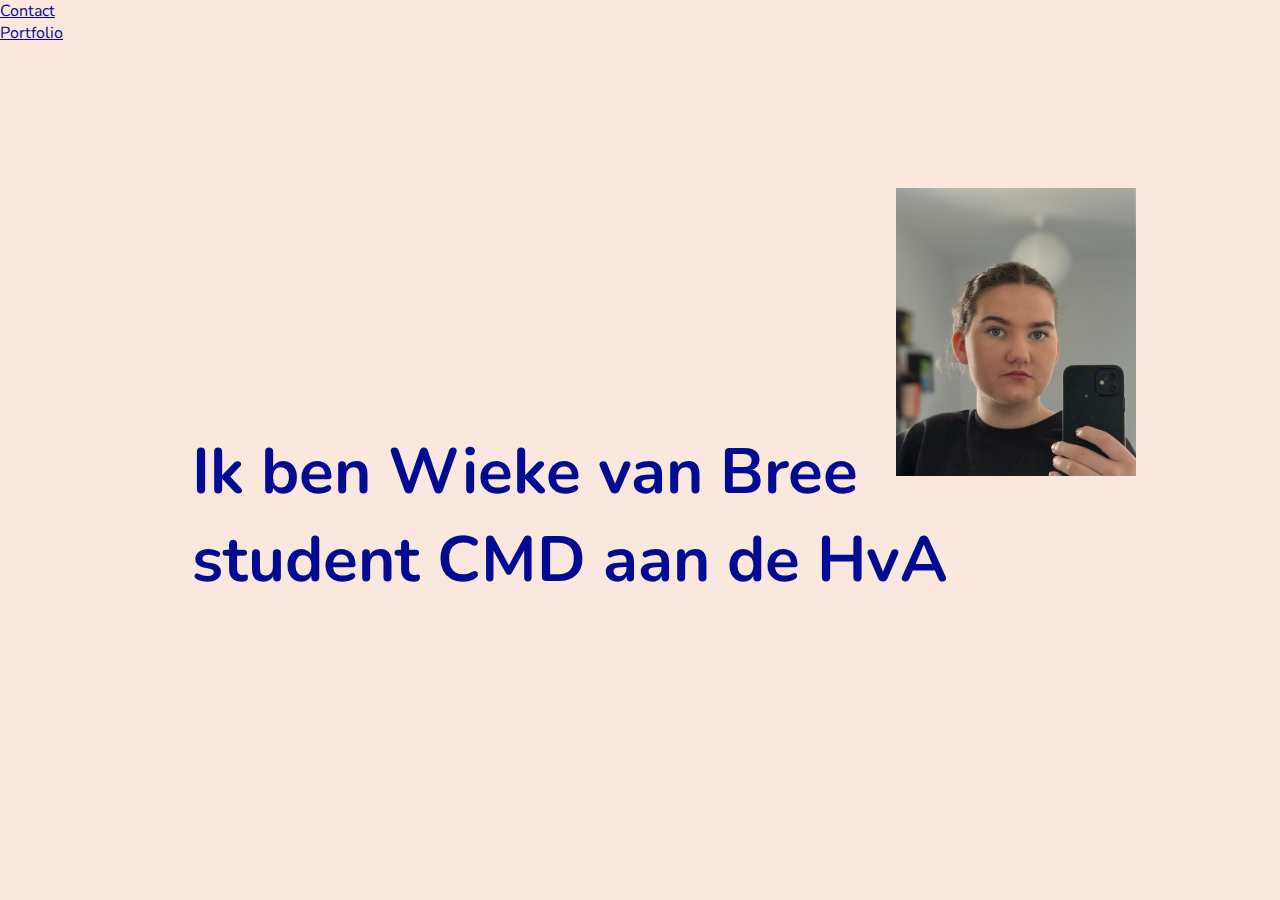
<file: index.html>
<!DOCTYPE html>
<html lang="en">
  <head>
    <meta charset="UTF-8" />
    <meta name="viewport" content="width=device-width, initial-scale=1.0" />
    <link rel="stylesheet" href="style.css" />
    <title>Wieke van Bree</title>
  </head>
  <body>
    <nav>
      <ul>
        <li><a href="./contact.html">Contact</a></li>
        <li><a href="./portfolio.html">Portfolio</a></li>
      </ul>
    </nav>
    <header>
        <div class="tekst-header">
      <h1>Ik ben Wieke van Bree<br> student CMD aan de HvA</h1>
    </div>
      <img
        src="./foto/headshot.png"
        class="headshot"
        alt="foto van Wieke van Bree"
      />
    </header>
    
  </body>
</html>
</file>
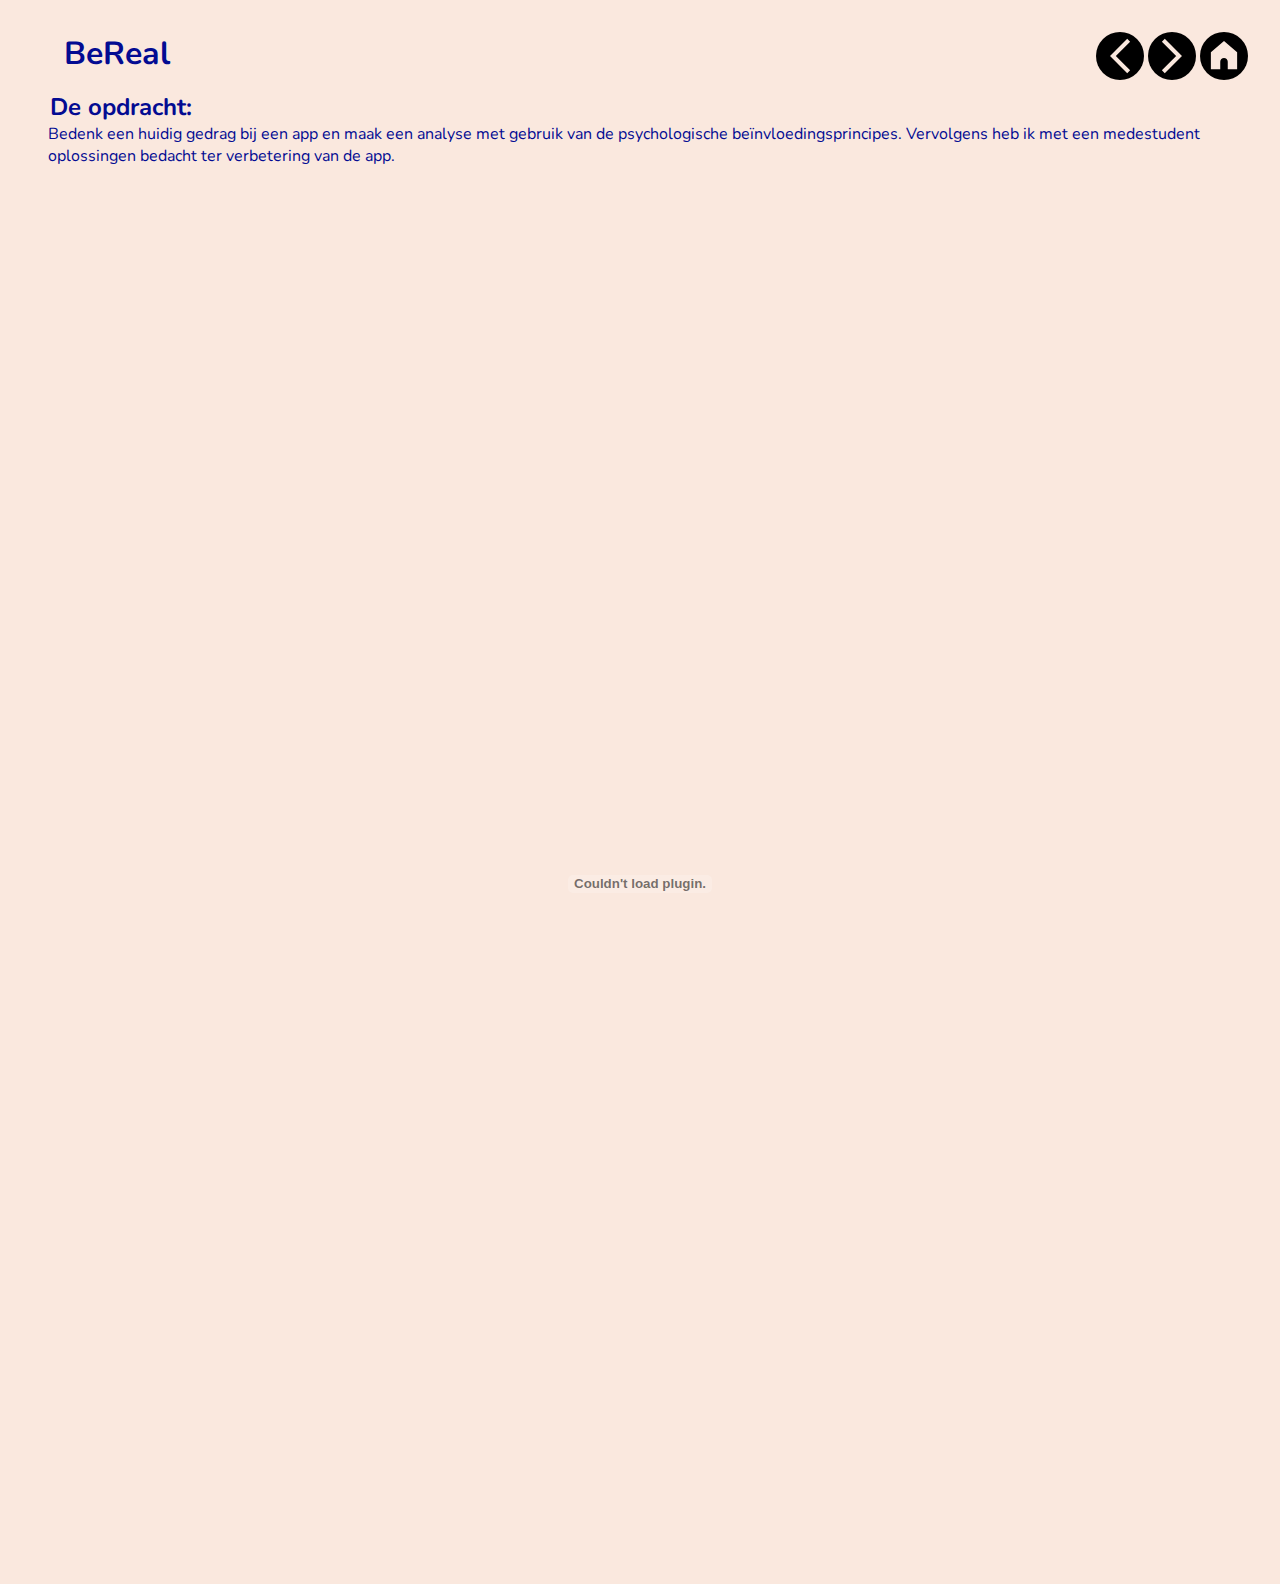
<file: bereal.html>
<!DOCTYPE html>
<html lang="en">
<head>
    <meta charset="UTF-8">
    <meta name="viewport" content="width=device-width, initial-scale=1.0">
    <link rel="stylesheet" href="style.css" />
    <title>BeReal</title>
</head>
<body>
    <h1>BeReal</h1>
    <article class="uitleg">
      <h2>De opdracht:</h2>
      <p>Bedenk een huidig gedrag bij een app en maak een analyse met gebruik van de psychologische beïnvloedingsprincipes. Vervolgens heb ik met een medestudent oplossingen bedacht ter verbetering van de app.</p>
    </article>
    <embed class="bar" src="./pdf/case-analyse-eind.pdf" width="600px" height="800px"/>
    <section>
      <a href="./seepje.html" class="terug"><svg   version="1.1" id="XMLID_287_" xmlns="http://www.w3.org/2000/svg" xmlns:xlink="http://www.w3.org/1999/xlink" viewBox="-5.28 -5.28 34.56 34.56" xml:space="preserve" stroke="#FAE8DE" stroke-width="0.9600000000000002" transform="rotate(0)"><g id="SVGRepo_bgCarrier" stroke-width="0"><rect x="-5.28" y="-5.28" width="34.56" height="34.56" rx="17.28" fill="#000000" strokewidth="0"></rect></g><g id="SVGRepo_tracerCarrier" stroke-linecap="round" stroke-linejoin="round"></g><g id="SVGRepo_iconCarrier"> <g id="next"> <g> <polygon points="6.8,23.7 5.4,22.3 15.7,12 5.4,1.7 6.8,0.3 18.5,12 "></polygon> </g> </g> </g></svg></a>
      <a href="./pizza.html" class="volgende"><svg   version="1.1" id="XMLID_287_" xmlns="http://www.w3.org/2000/svg" xmlns:xlink="http://www.w3.org/1999/xlink" viewBox="-5.28 -5.28 34.56 34.56" xml:space="preserve" stroke="#FAE8DE" stroke-width="0.9600000000000002" transform="rotate(0)"><g id="SVGRepo_bgCarrier" stroke-width="0"><rect x="-5.28" y="-5.28" width="34.56" height="34.56" rx="17.28" fill="#000000" strokewidth="0"></rect></g><g id="SVGRepo_tracerCarrier" stroke-linecap="round" stroke-linejoin="round"></g><g id="SVGRepo_iconCarrier"> <g id="next"> <g> <polygon points="6.8,23.7 5.4,22.3 15.7,12 5.4,1.7 6.8,0.3 18.5,12 "></polygon> </g> </g> </g></svg></a>
      <a href="./index.html" class="home"><svg viewBox="-4.8 -4.8 25.60 25.60" fill="none" xmlns="http://www.w3.org/2000/svg" stroke=""><g id="SVGRepo_bgCarrier" stroke-width="0"><rect x="-4.8" y="-4.8" width="25.60" height="25.60" rx="12.8" fill="black" strokewidth="0"></rect></g><g id="SVGRepo_tracerCarrier" stroke-linecap="round" stroke-linejoin="round"></g><g id="SVGRepo_iconCarrier"> <path d="M1 6V15H6V11C6 9.89543 6.89543 9 8 9C9.10457 9 10 9.89543 10 11V15H15V6L8 0L1 6Z" fill="#FAE8DE"></path> </g></svg></a>
    </section>
    
</body>
</html>
</file>
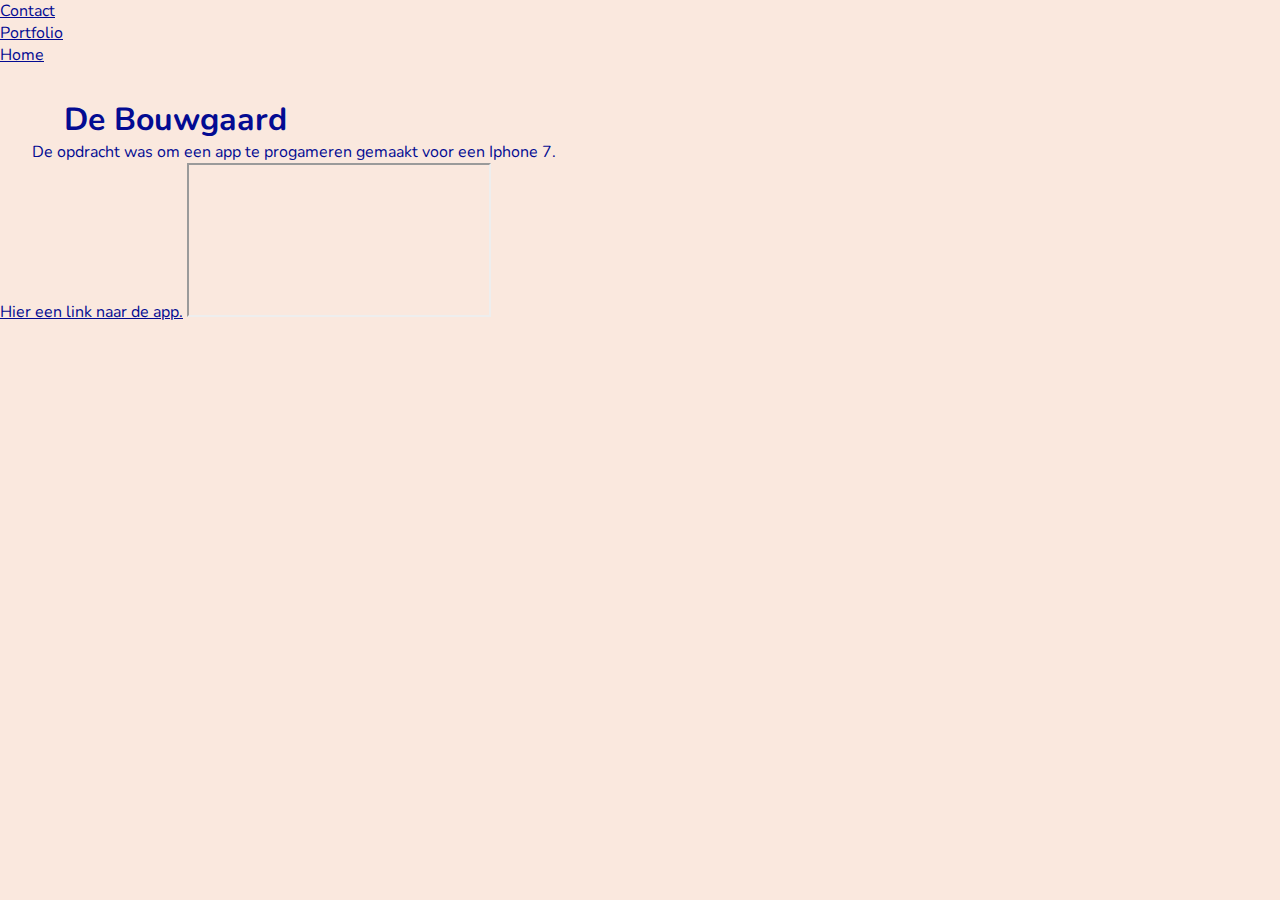
<file: debouwgaard.html>
<!DOCTYPE html>
<html lang="en">
<head>
    <meta charset="UTF-8">
    <meta name="viewport" content="width=device-width, initial-scale=1.0">
    <link rel="stylesheet" href="style.css" />
    <title>De Bouwgaard | Wieke van Bree</title>
</head>
<body>
    <nav>
        <ul>
          <li><a href="./contact.html">Contact</a></li>
          <li><a href="./portfolio.html">Portfolio</a></li>
          <li class="rechts"><a href="./index.html">Home</a></li>  
        </ul>
      </nav>
    <h1>De Bouwgaard</h1>
    <p>De opdracht was om een app te progameren gemaakt voor een Iphone 7.</p>
    <a href="https://wiekev.github.io/debouwgaard/" target="_blank">Hier een link naar de app.</a>
    <iframe src="https://wiekev.github.io/debouwgaard/" allowfullscreen></iframe>
</body>
</html>
</file>
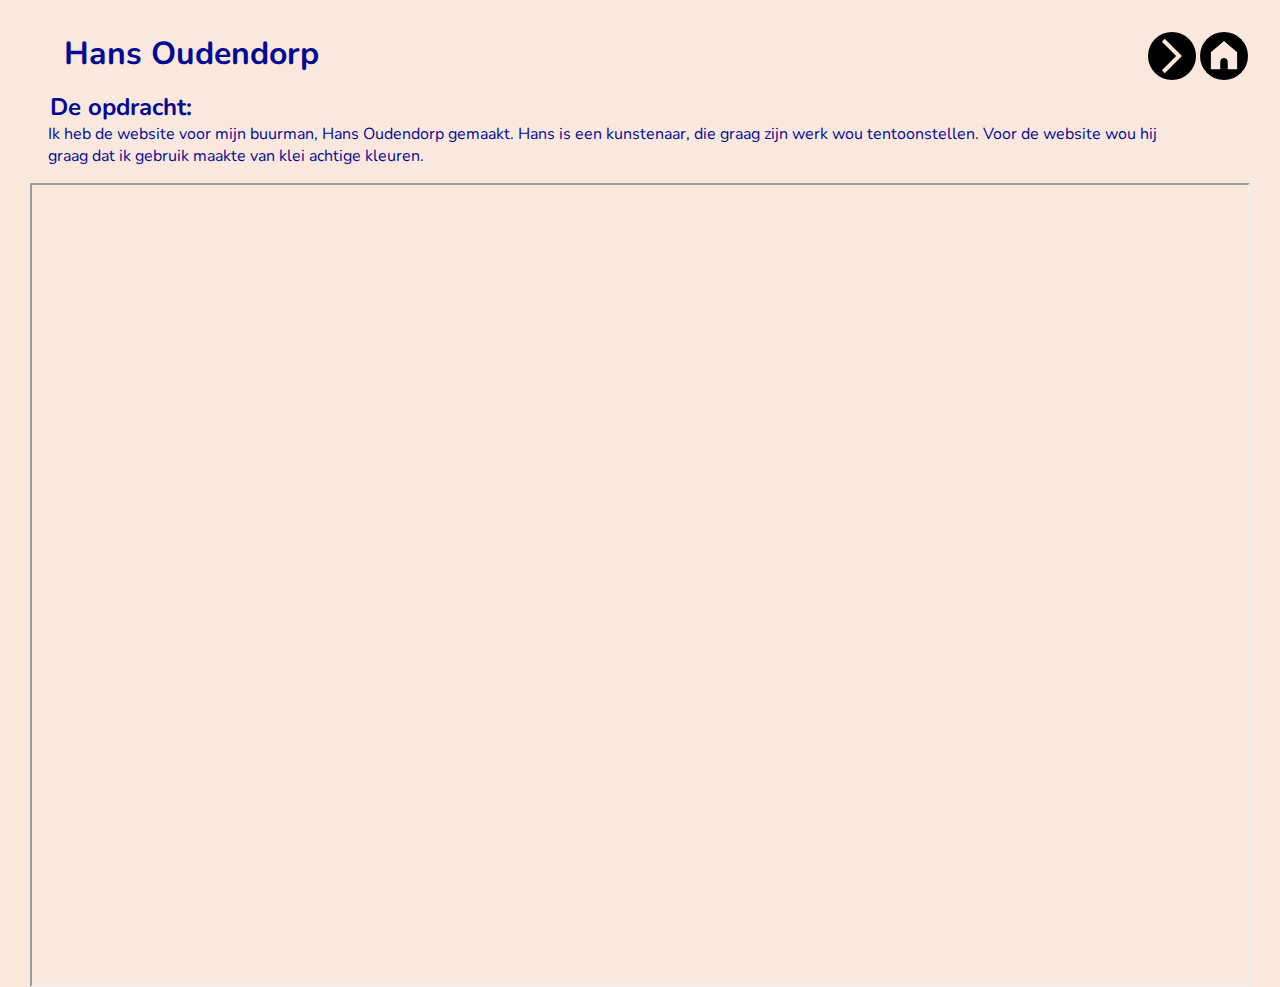
<file: hans.html>
<!DOCTYPE html>
<html lang="en">
<head>
    <meta charset="UTF-8">
    <meta name="viewport" content="width=device-width, initial-scale=1.0">
    <link rel="stylesheet" href="style.css" />
    <title> Hans Oudendorp | Wieke van Bree</title>
</head>
<body>
  <h1>Hans Oudendorp</h1>
  <article class="uitleg">
    <h2>De opdracht:</h2>
    <p>Ik heb de website voor mijn buurman, Hans Oudendorp gemaakt. Hans is een kunstenaar, die graag zijn werk wou tentoonstellen. Voor de website wou hij graag  dat ik gebruik maakte van klei achtige kleuren.</p>
  </article>
  <article>
    <iframe src="https://www.sculpturehansoudendorp.com" title="Website van Hans Oudendorp" class="frame-computer" allowfullscreen></iframe>
  </article>
  <section>
    <a href="./vormgeving1.html" class="volgende"><svg   version="1.1" id="XMLID_287_" xmlns="http://www.w3.org/2000/svg" xmlns:xlink="http://www.w3.org/1999/xlink" viewBox="-5.28 -5.28 34.56 34.56" xml:space="preserve" stroke="#FAE8DE" stroke-width="0.9600000000000002" transform="rotate(0)"><g id="SVGRepo_bgCarrier" stroke-width="0"><rect x="-5.28" y="-5.28" width="34.56" height="34.56" rx="17.28" fill="#000000" strokewidth="0"></rect></g><g id="SVGRepo_tracerCarrier" stroke-linecap="round" stroke-linejoin="round"></g><g id="SVGRepo_iconCarrier"> <g id="next"> <g> <polygon points="6.8,23.7 5.4,22.3 15.7,12 5.4,1.7 6.8,0.3 18.5,12 "></polygon> </g> </g> </g></svg></a>
    <a href="./index.html" class="home"><svg viewBox="-4.8 -4.8 25.60 25.60" fill="none" xmlns="http://www.w3.org/2000/svg" stroke=""><g id="SVGRepo_bgCarrier" stroke-width="0"><rect x="-4.8" y="-4.8" width="25.60" height="25.60" rx="12.8" fill="black" strokewidth="0"></rect></g><g id="SVGRepo_tracerCarrier" stroke-linecap="round" stroke-linejoin="round"></g><g id="SVGRepo_iconCarrier"> <path d="M1 6V15H6V11C6 9.89543 6.89543 9 8 9C9.10457 9 10 9.89543 10 11V15H15V6L8 0L1 6Z" fill="#FAE8DE"></path> </g></svg></a>
  </section>
</body>
    
</body>
</html>
</file>
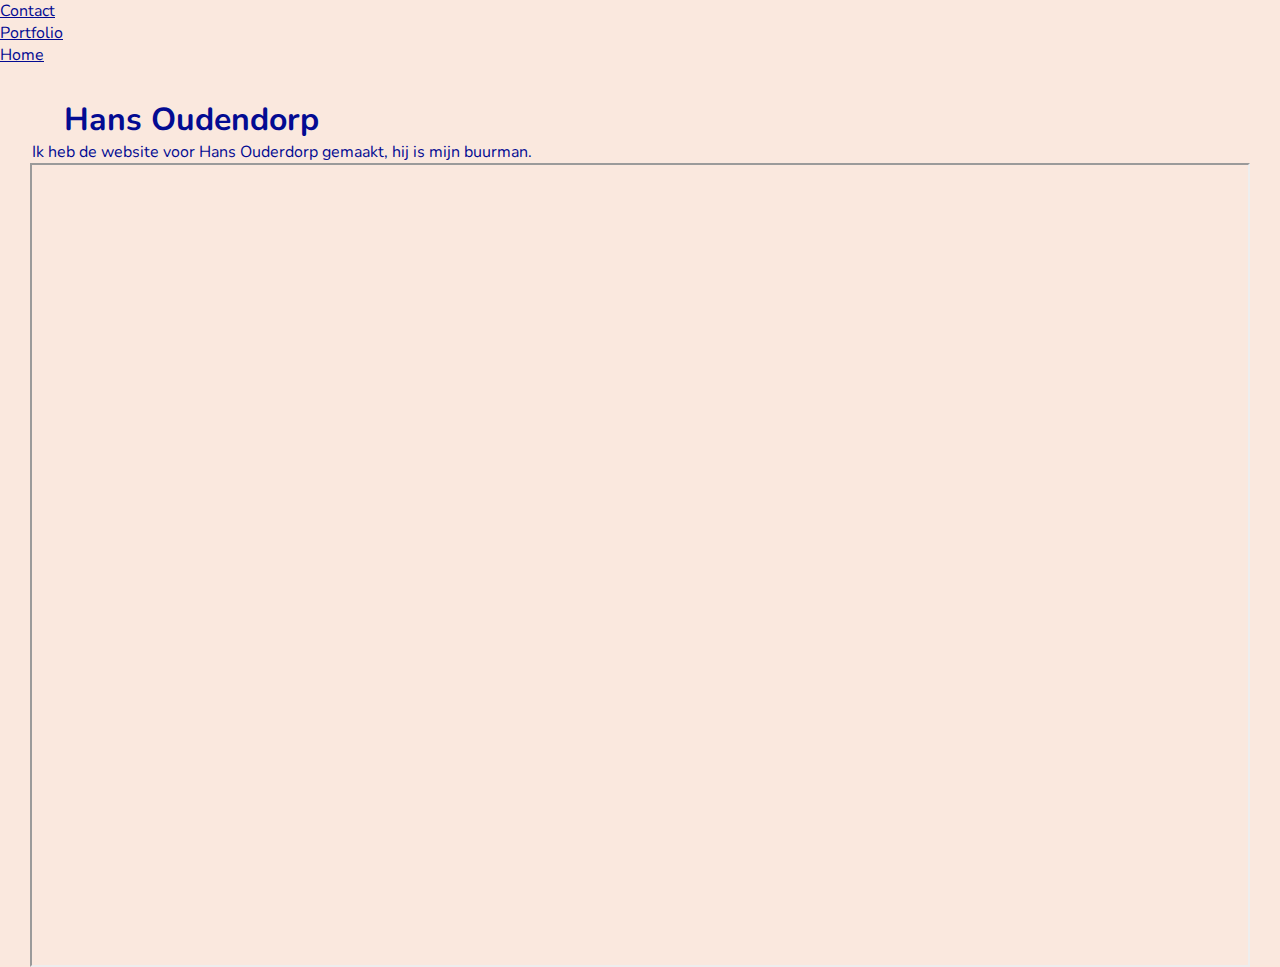
<file: hansoudendorp.html>
<!DOCTYPE html>
<html lang="en">
<head>
    <meta charset="UTF-8">
    <meta name="viewport" content="width=device-width, initial-scale=1.0">
    <link rel="stylesheet" href="style.css" />
    <title>Hans Oudendorp | Wieke van Bree</title>
</head>
<body>
    <nav>
        <ul>
          <li><a href="./contact.html">Contact</a></li>
          <li><a href="./portfolio.html">Portfolio</a></li>
          <li class="rechts"><a href="./index.html">Home</a></li>  
        </ul>
      </nav>
    <h1>Hans Oudendorp</h1>
    <p>Ik heb de website voor Hans Ouderdorp gemaakt, hij is mijn buurman.</p>
    <iframe src="https://wiekev.github.io/test/" class="frame-computer" allowfullscreen></iframe>
</body>
</html>
</file>
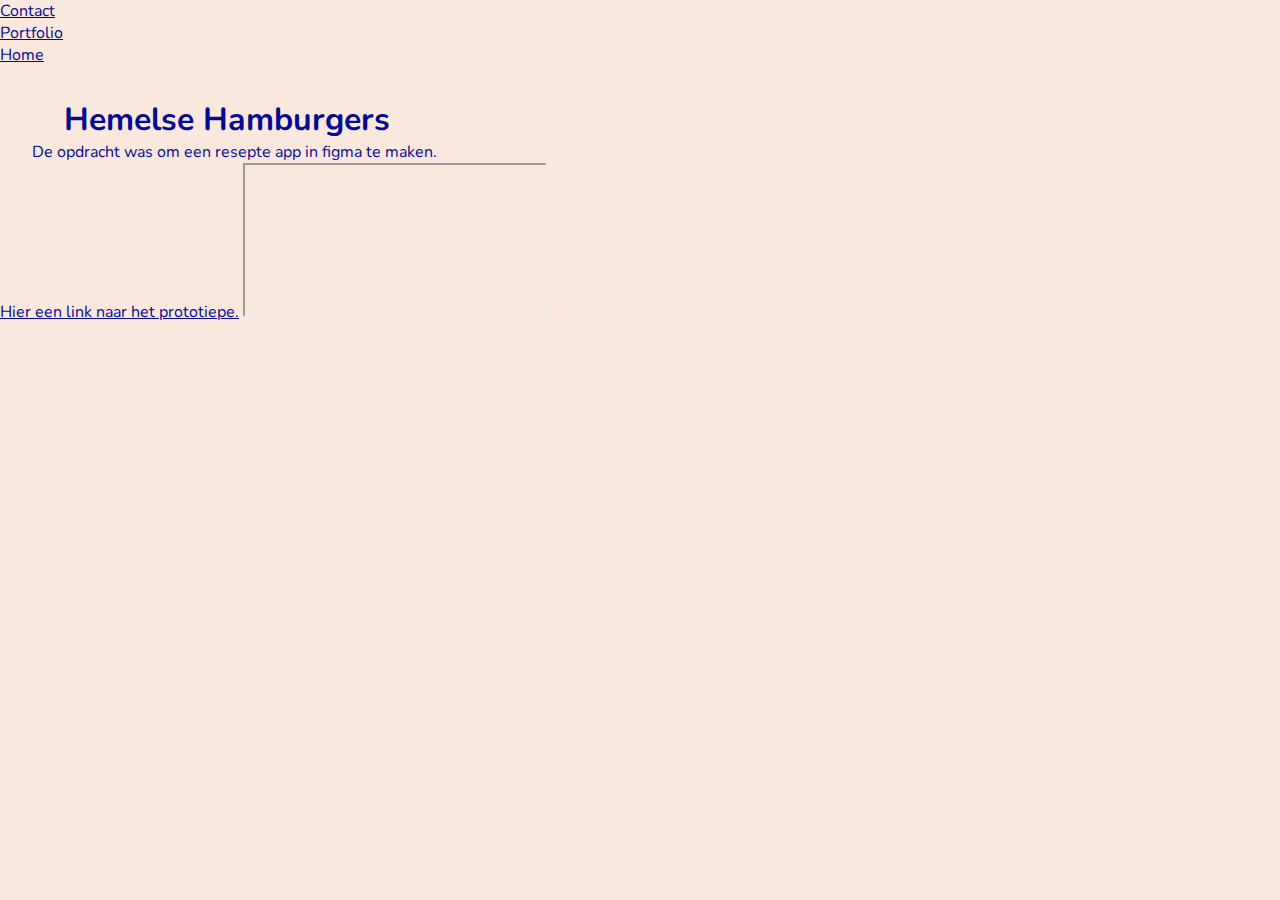
<file: hemelseburgers.html>
<!DOCTYPE html>
<html lang="en">
<head>
    <meta charset="UTF-8">
    <meta name="viewport" content="width=device-width, initial-scale=1.0">
    <link rel="stylesheet" href="style.css" />
    <title>Hemelse Hamburgers | Wieke van Bree</title>
</head>
<body>
    <nav>
        <ul>
          <li><a href="./contact.html">Contact</a></li>
          <li><a href="./portfolio.html">Portfolio</a></li>
          <li class="rechts"><a href="./index.html">Home</a></li>  
        </ul>
      </nav>
    <h1>Hemelse Hamburgers</h1>
    <p>De opdracht was om een resepte app in figma te maken.</p>
    <a href="https://www.figma.com/proto/xrVabLgAlx0Km7MSZ15LaV/Heel-Holland-Kookt---Prototype?node-id=313-416&starting-point-node-id=313%3A416&mode=design&t=X3QH7Suaabscv2Bz-1" target="_blank">Hier een link naar het prototiepe.</a>
    <iframe  src="https://www.figma.com/embed?embed_host=share&url=https%3A%2F%2Fwww.figma.com%2Fproto%2FxrVabLgAlx0Km7MSZ15LaV%2FHeel-Holland-Kookt---Prototype%3Fnode-id%3D313-416%26starting-point-node-id%3D313%253A416%26mode%3Ddesign%26t%3DKwgOfhFGOQHOwhcc-1" allowfullscreen></iframe>
</body>
</html>
</file>
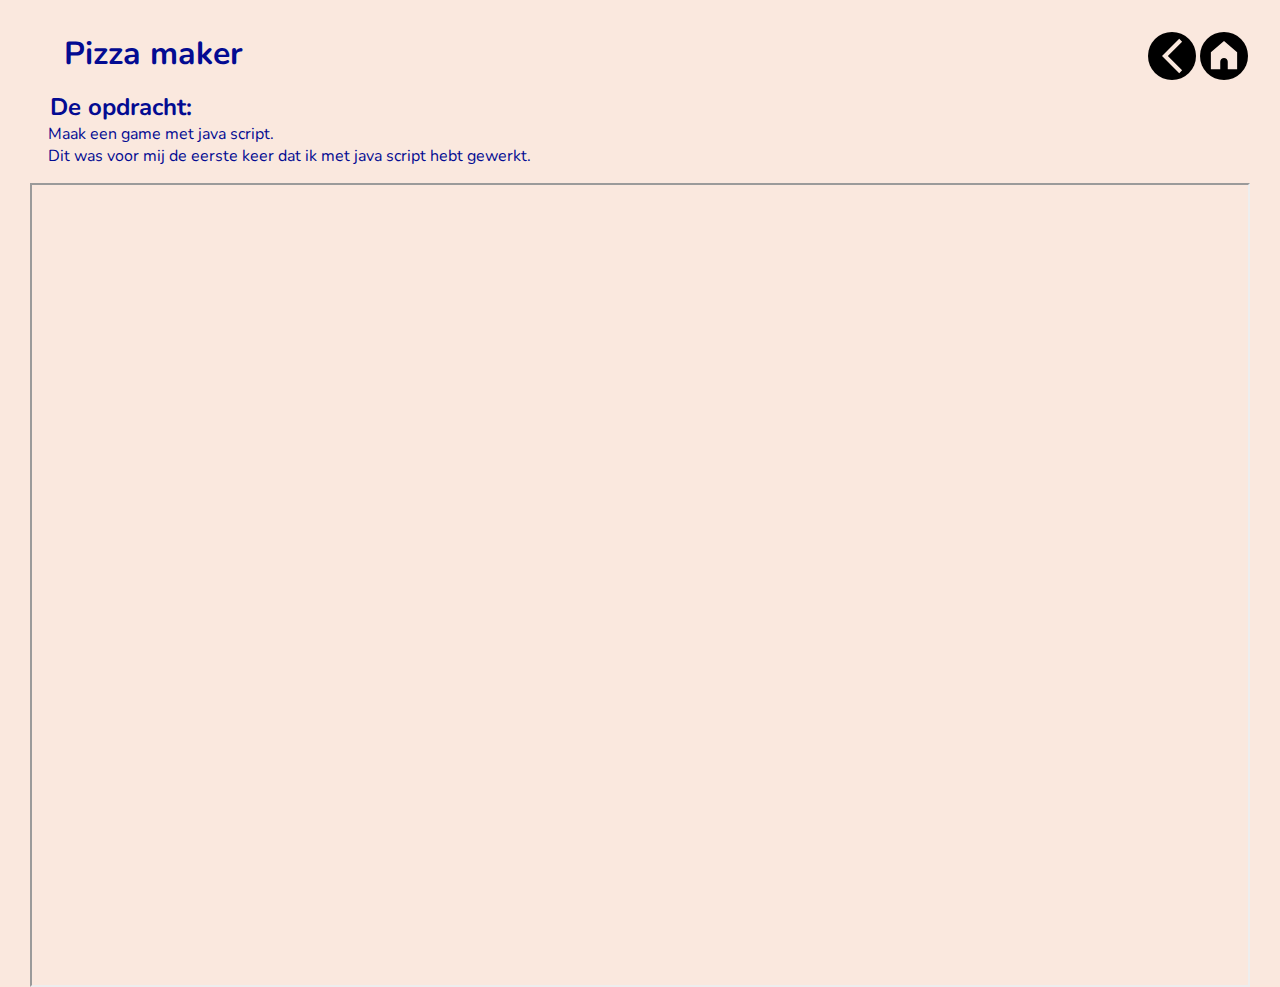
<file: pizza.html>
<!DOCTYPE html>
<html lang="en">
<head>
    <meta charset="UTF-8">
    <meta name="viewport" content="width=device-width, initial-scale=1.0">
    <link rel="stylesheet" href="style.css" />
    <title> Pizza maker | Wieke van Bree</title>
</head>
<body>

    <h1>Pizza maker</h1>
    <article class="uitleg">
      <h2>De opdracht:</h2>
      <p>Maak een game met java script.</p>
      <p>Dit was voor mij de eerste keer dat ik met java script hebt gewerkt.</p>
    </article>
    <iframe src="https://wiekev.github.io/depizzamaker/" class="frame-computer" allowfullscreen></iframe>
    <section>
      <a href="./bereal.html" class="terug"><svg   version="1.1" id="XMLID_287_" xmlns="http://www.w3.org/2000/svg" xmlns:xlink="http://www.w3.org/1999/xlink" viewBox="-5.28 -5.28 34.56 34.56" xml:space="preserve" stroke="#FAE8DE" stroke-width="0.9600000000000002" transform="rotate(0)"><g id="SVGRepo_bgCarrier" stroke-width="0"><rect x="-5.28" y="-5.28" width="34.56" height="34.56" rx="17.28" fill="#000000" strokewidth="0"></rect></g><g id="SVGRepo_tracerCarrier" stroke-linecap="round" stroke-linejoin="round"></g><g id="SVGRepo_iconCarrier"> <g id="next"> <g> <polygon points="6.8,23.7 5.4,22.3 15.7,12 5.4,1.7 6.8,0.3 18.5,12 "></polygon> </g> </g> </g></svg></a>
      <a href="./index.html" class="home"><svg viewBox="-4.8 -4.8 25.60 25.60" fill="none" xmlns="http://www.w3.org/2000/svg" stroke=""><g id="SVGRepo_bgCarrier" stroke-width="0"><rect x="-4.8" y="-4.8" width="25.60" height="25.60" rx="12.8" fill="black" strokewidth="0"></rect></g><g id="SVGRepo_tracerCarrier" stroke-linecap="round" stroke-linejoin="round"></g><g id="SVGRepo_iconCarrier"> <path d="M1 6V15H6V11C6 9.89543 6.89543 9 8 9C9.10457 9 10 9.89543 10 11V15H15V6L8 0L1 6Z" fill="#FAE8DE"></path> </g></svg></a>
    </section>
</body>
</html>
</file>
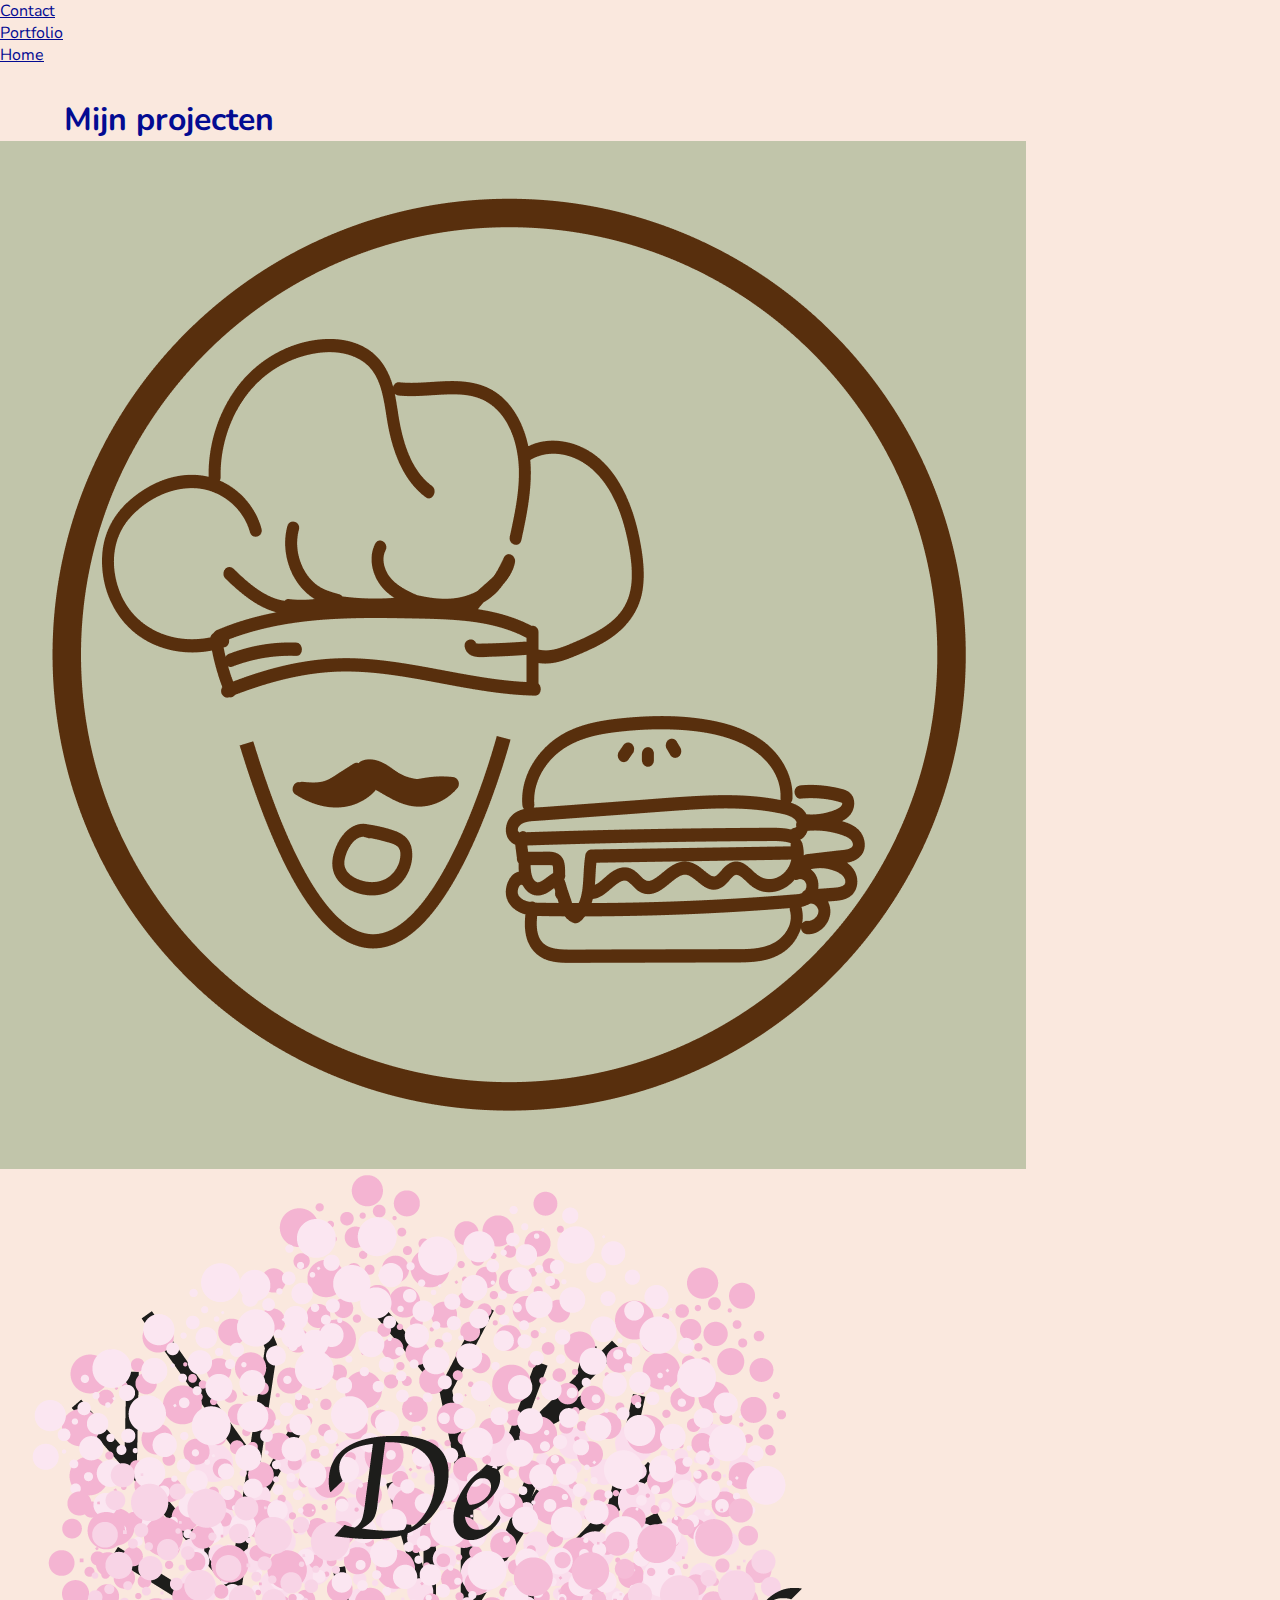
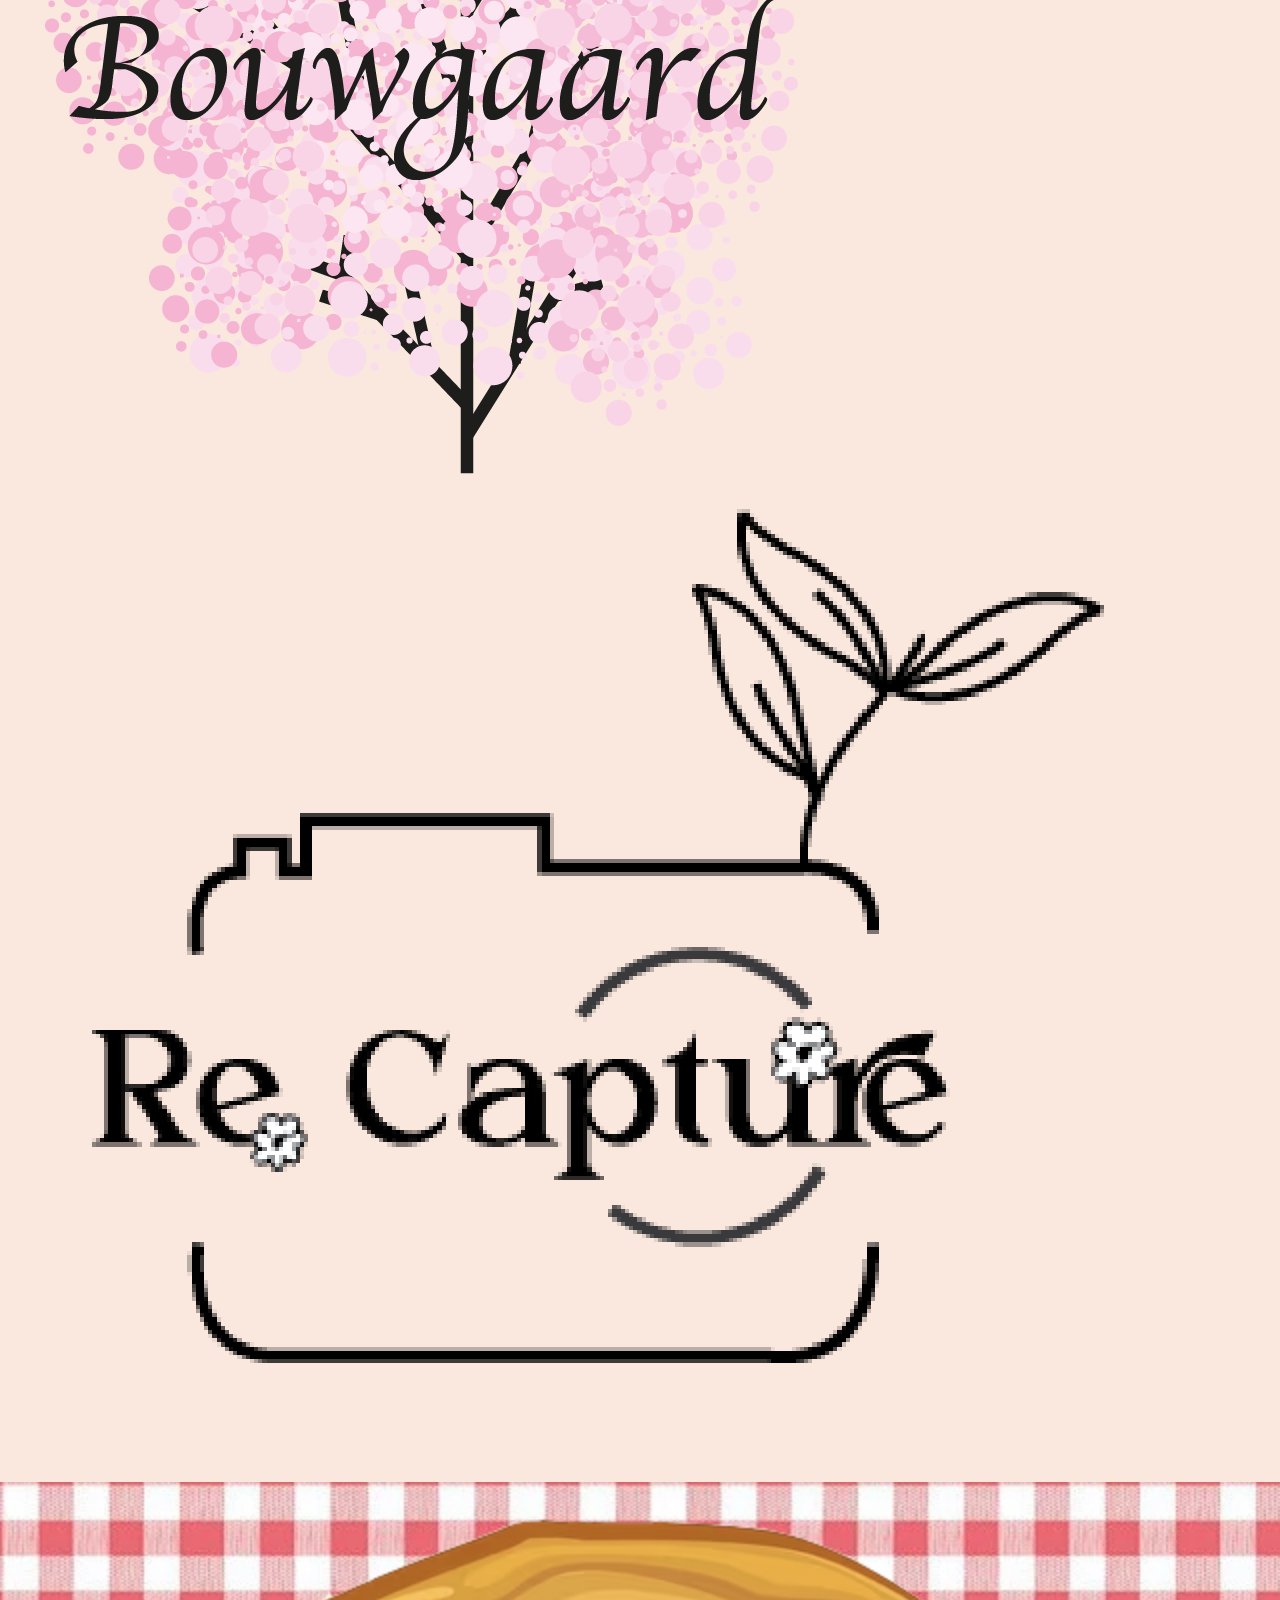
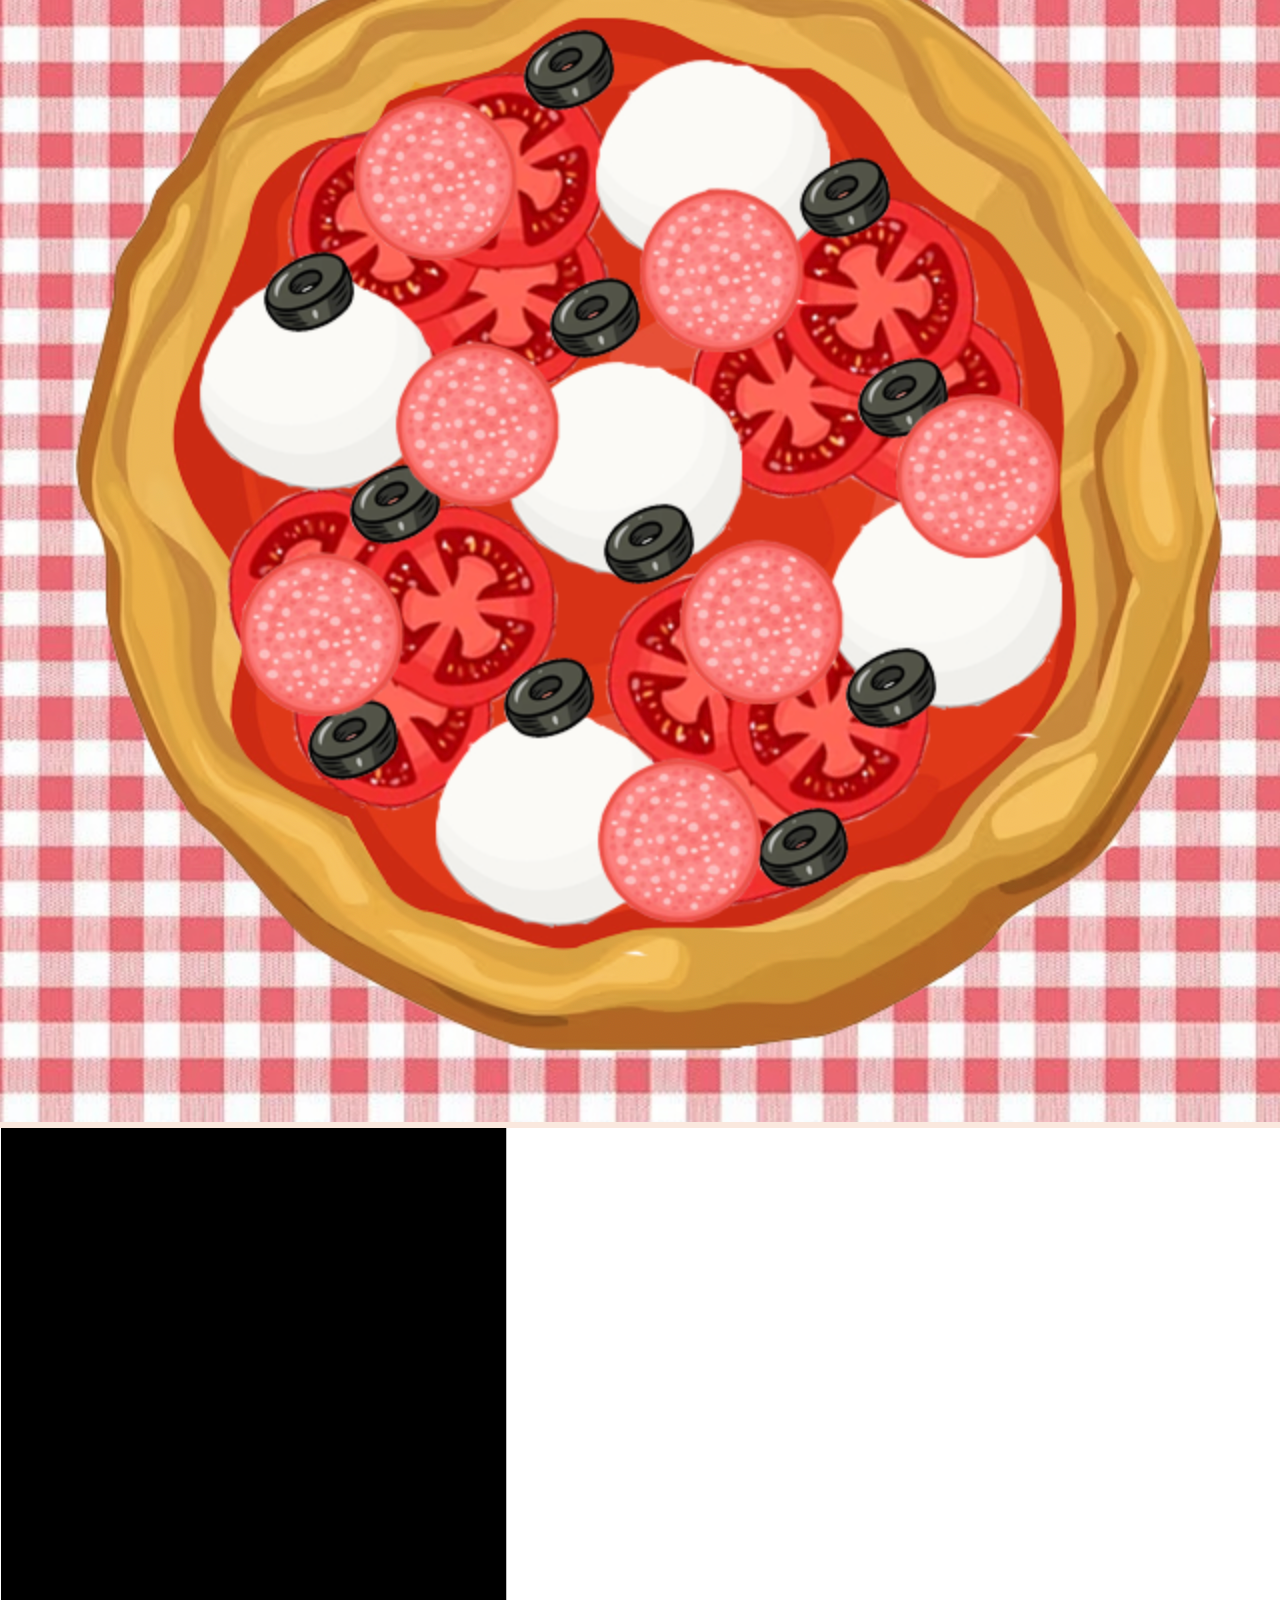
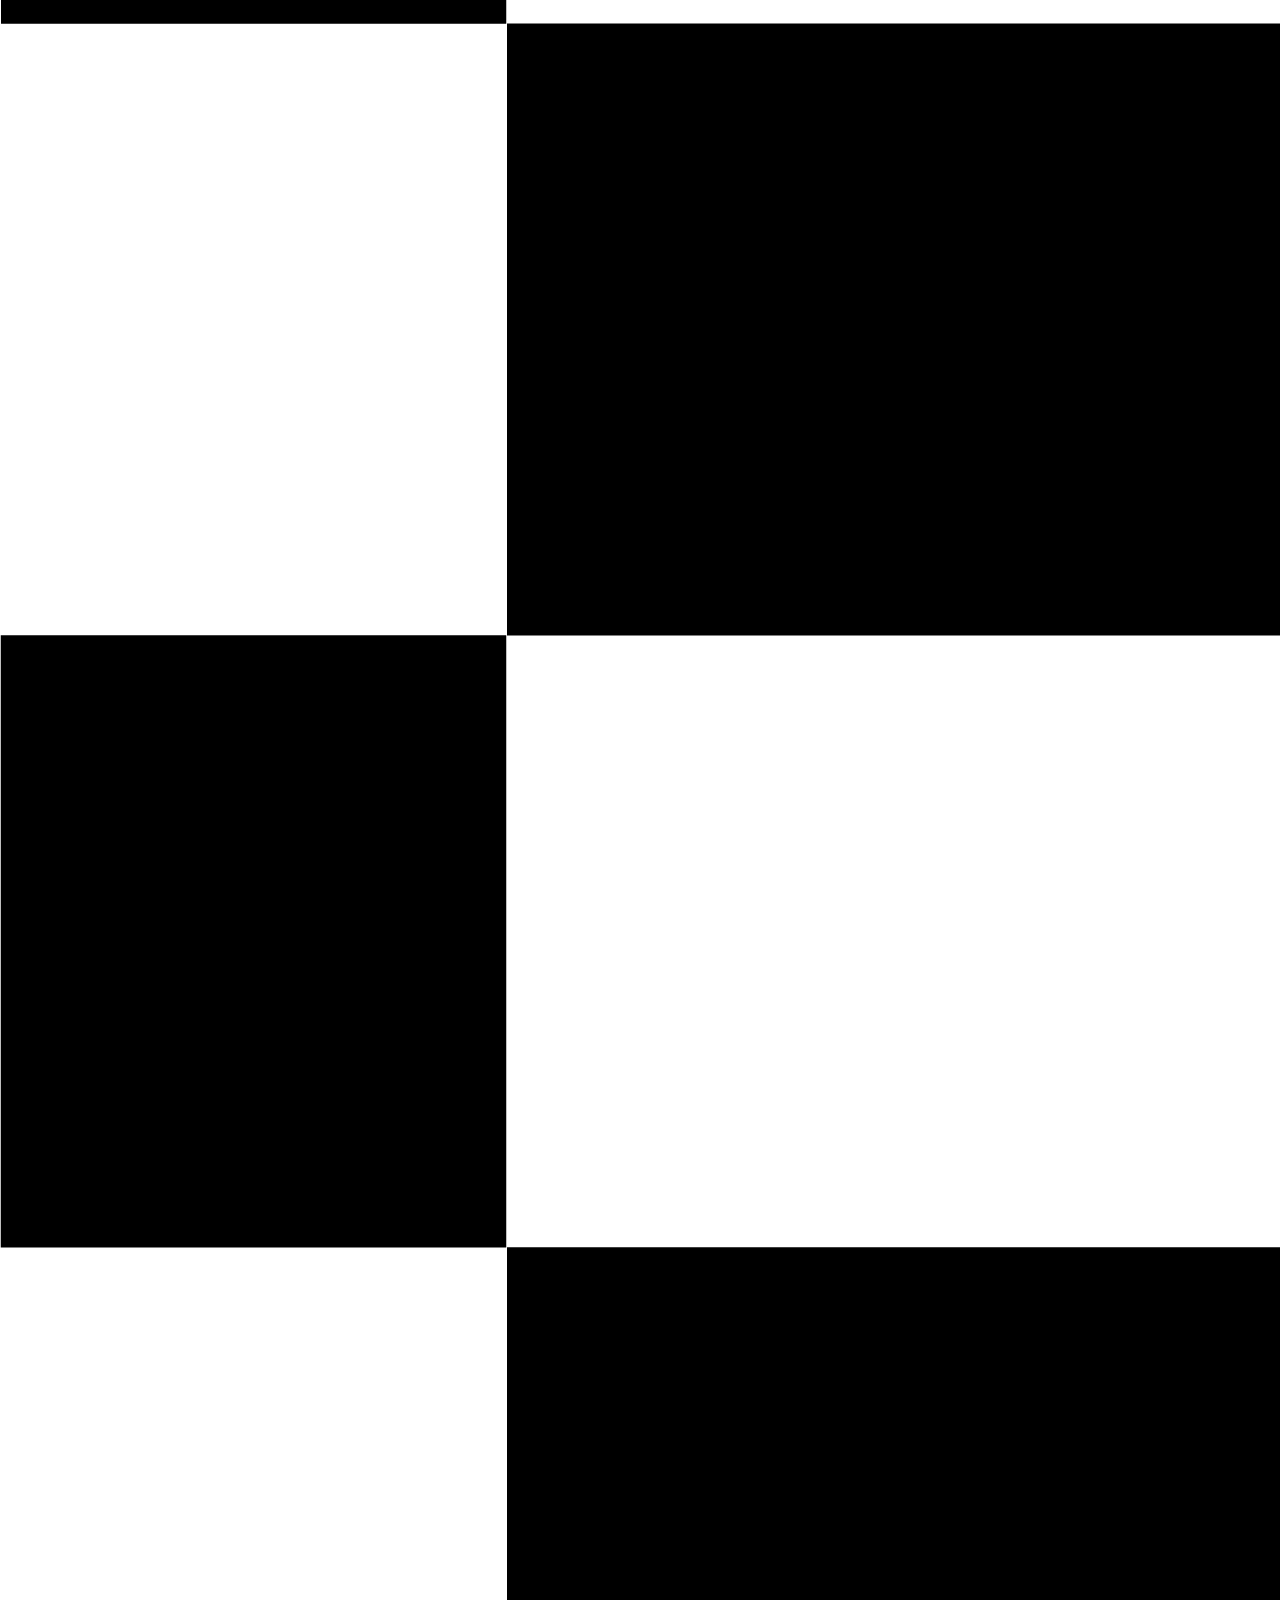
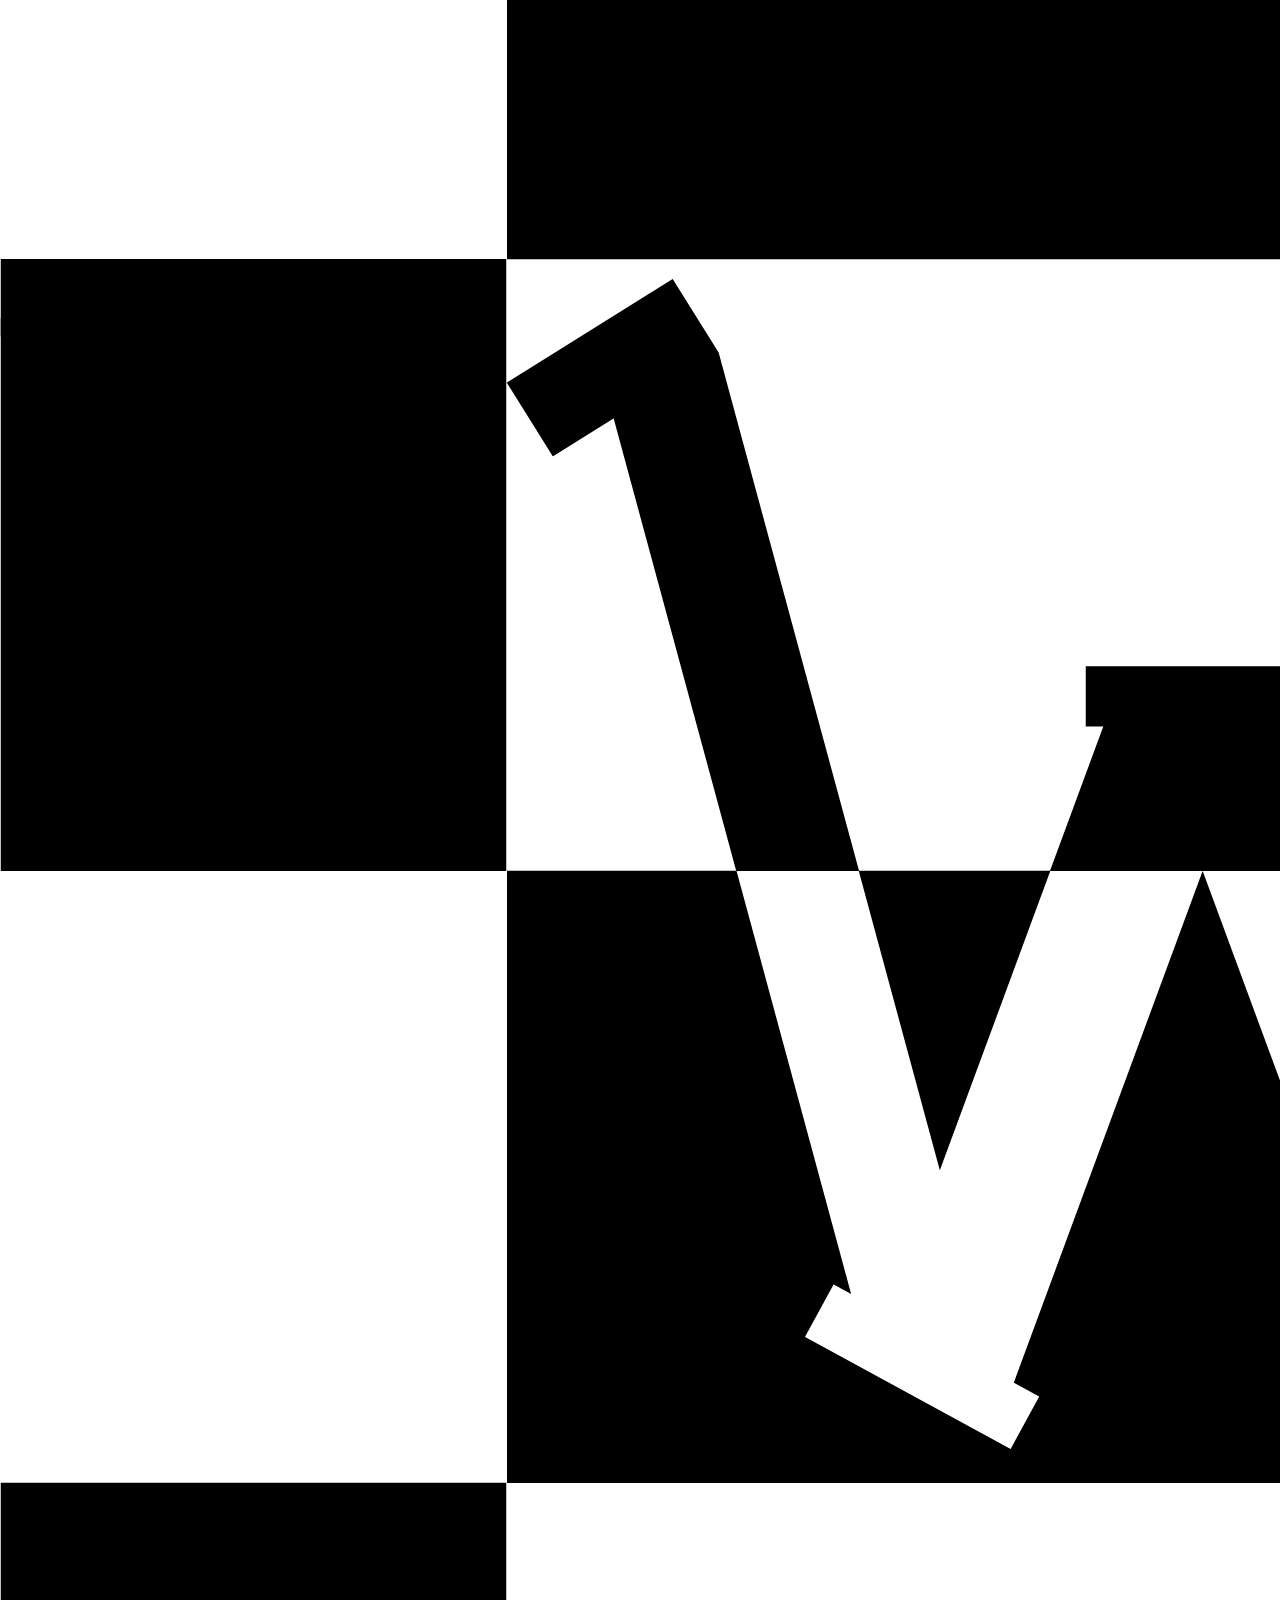
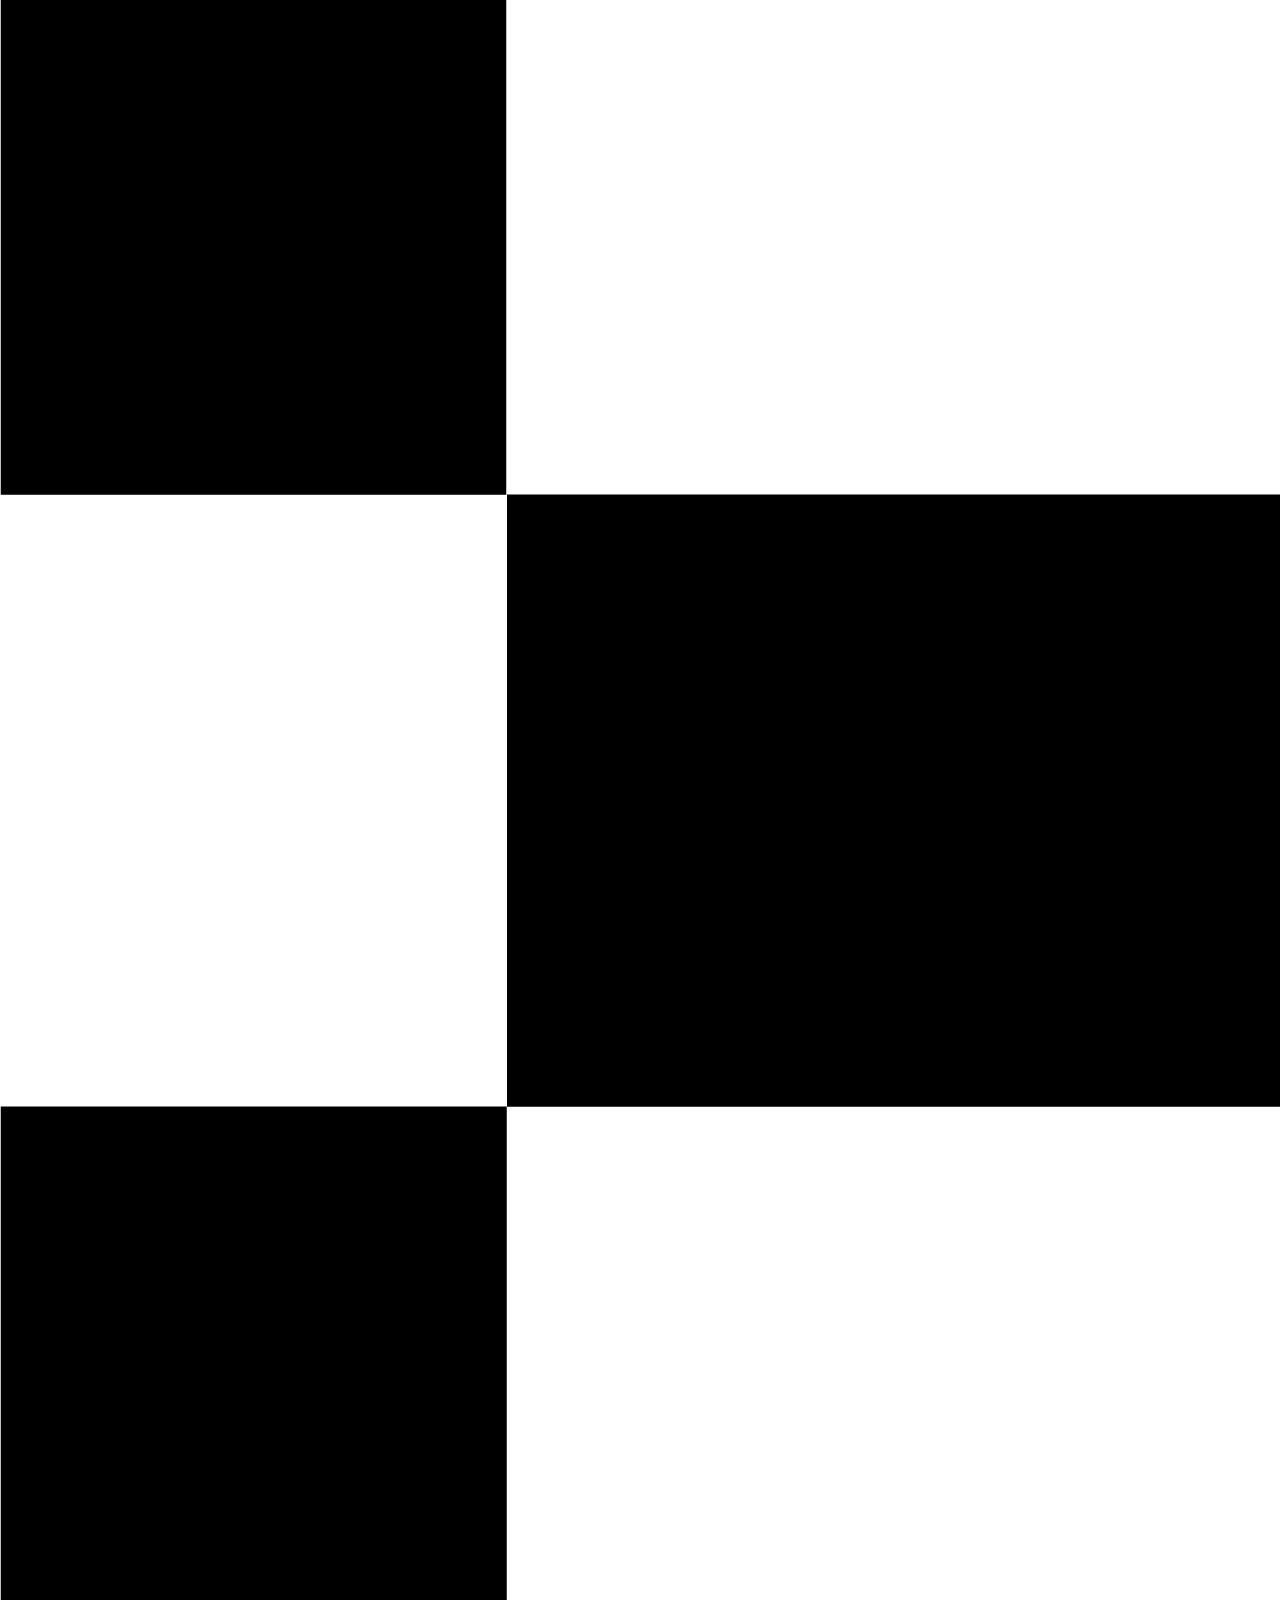
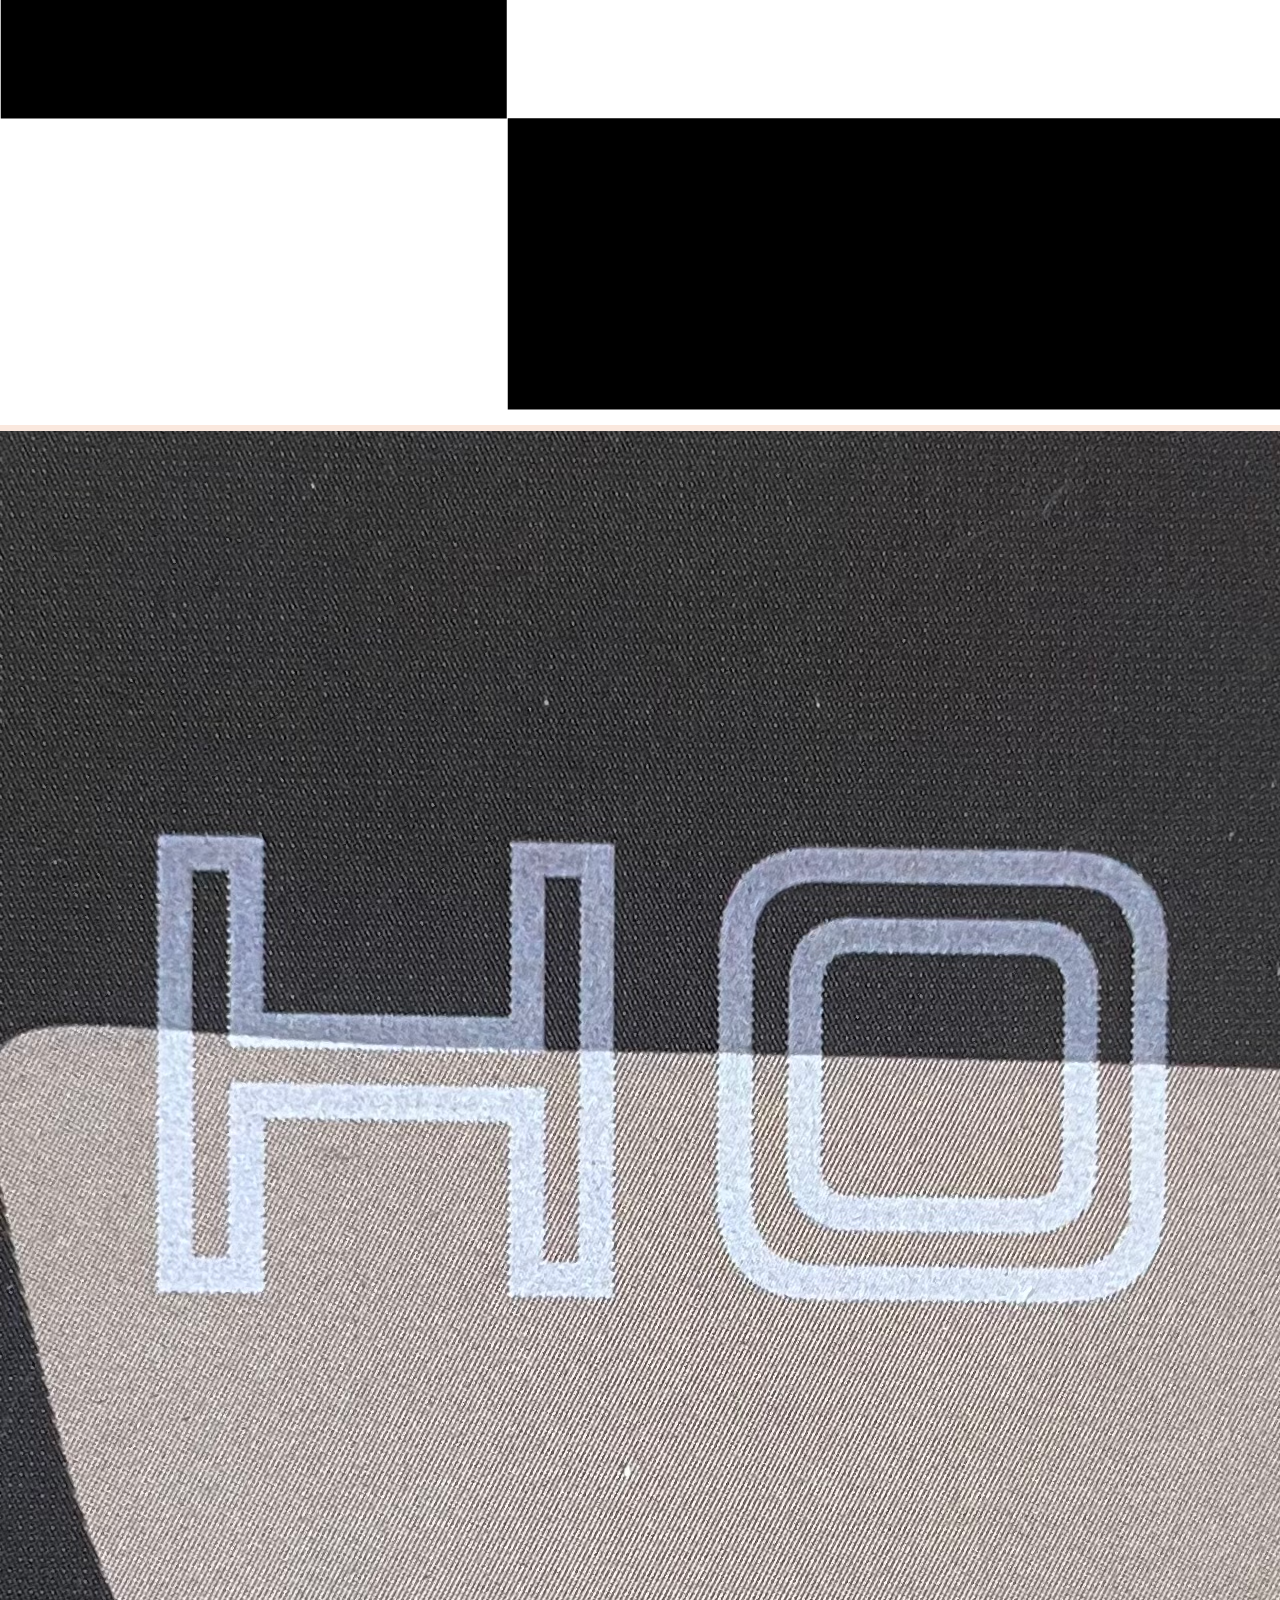
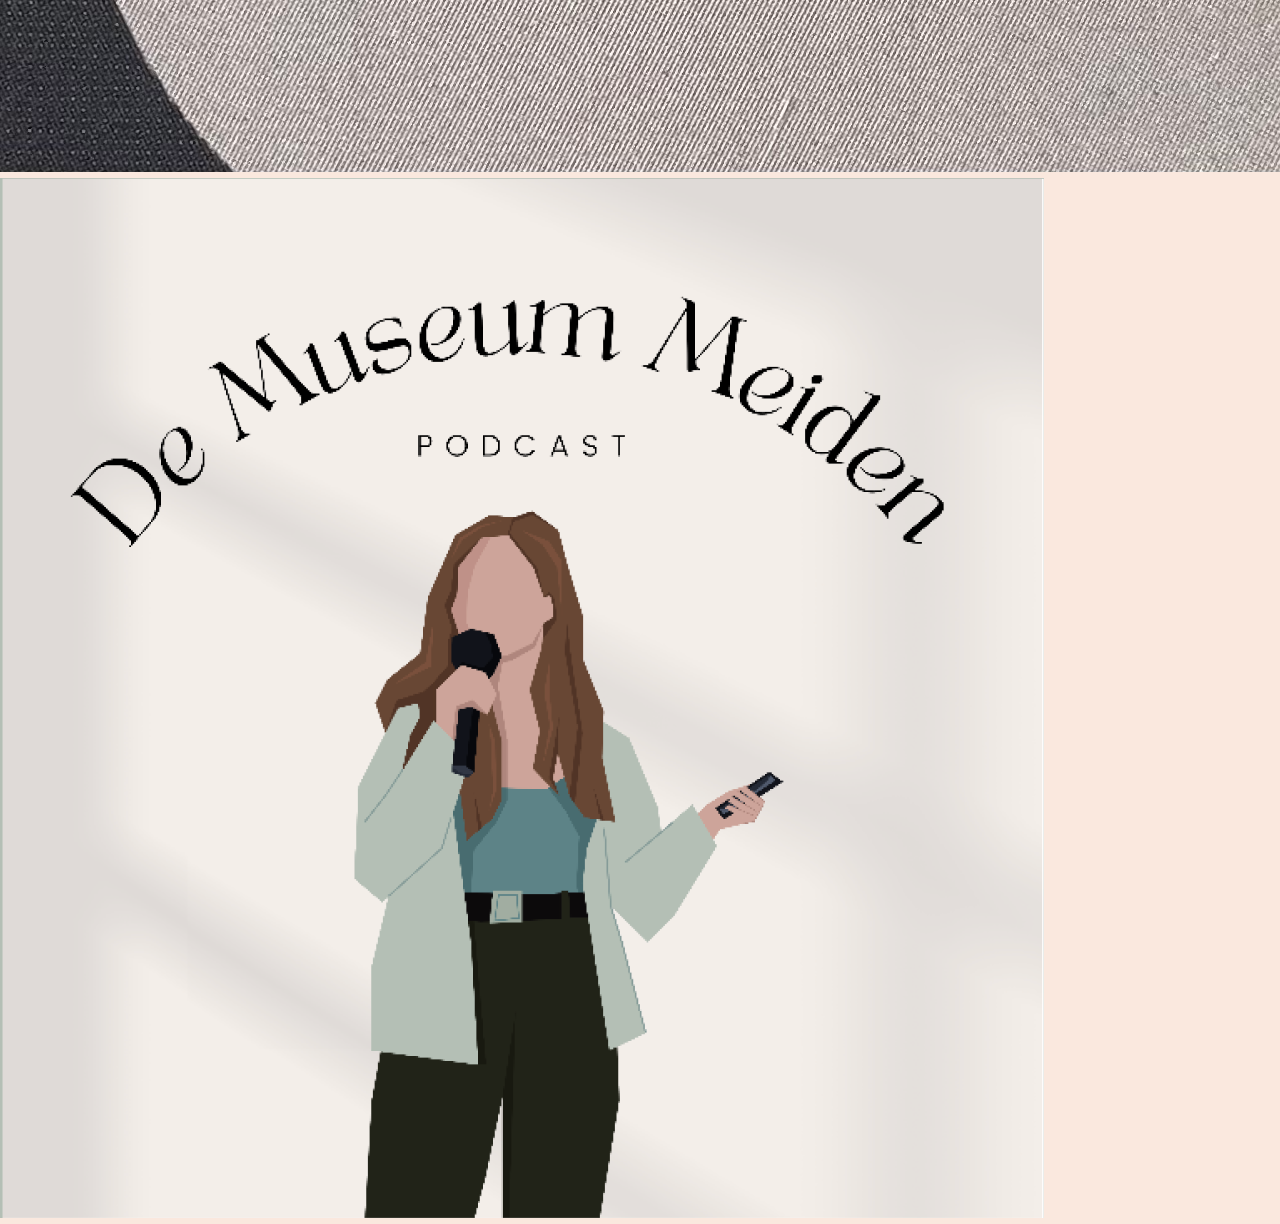
<file: portfolio.html>
<!DOCTYPE html>
<html lang="en">
  <head>
    <meta charset="UTF-8" />
    <meta name="viewport" content="width=device-width, initial-scale=1.0" />
    <link rel="stylesheet" href="style.css" />
    <title>Portfolio | Wieke van Bree</title>
  </head>
  <body>
    <nav>
      <ul>
        <li><a href="./contact.html">Contact</a></li>
        <li><a href="./portfolio.html">Portfolio</a></li>
        <li class="rechts"><a href="./index.html">Home</a></li>
      </ul>
    </nav>
    <h1>Mijn projecten</h1>
    <main>
      <div class="projecten">
        <div class="vakje">
          <a href="./hemelseburgers.html"
            ><img src="./foto/burger-logo-vierkant.png"
            alt="logo van de hemelse burgers"
            class="logo-project"
          /></a>
        </div>
        <div class="vakje">
          <a href="./debouwgaard.html"
            ><img src="./foto/bouwgaard-zonder-boom.png"
            alt="logo van de bouwgaard"
            class="logo-project"
          /></a>
        </div>
        <div class="vakje">
          <a href="./recapture.html"
            ><img src="./foto/logo-recovered.png"
            alt="logo van Re Capture"
            class="logo-project"
          /></a>
        </div>
      </div>
      <div class="projecten">
        <div class="vakje">
        <a href="./pizzamaker.html"
          ><img src="./foto/pizzamaker.png"
          alt="pizza van het spel pizza maker"
          class="logo-project"
        /></a>
      </div>
      <div class="vakje">
        <a href="./cocktailbar.html"
          ><img src="./foto/bar-watermerk-vierkant.png"
          alt="watermerk van cocktailbar wieke's"
          class="logo-project"
        /></a>
      </div>
      <div class="vakje">
        <a href="./hansoudendorp.html"
          ><img src="./foto/logo-hans.png"
          alt="logo van Hans Oudendorp"
          class="logo-project"
        /></a>
      </div>
      </div>
      <div class="projecten">
        <div class="vakje">
          <a href="./demuseummeiden.html">
            <img src="./foto/logo-content.png" 
            alt="logo van De Museum Meiden"
            class="logo-project"
            >
          </a>
        </div>
      </div>
    </main>
  </body>
</html>
</file>
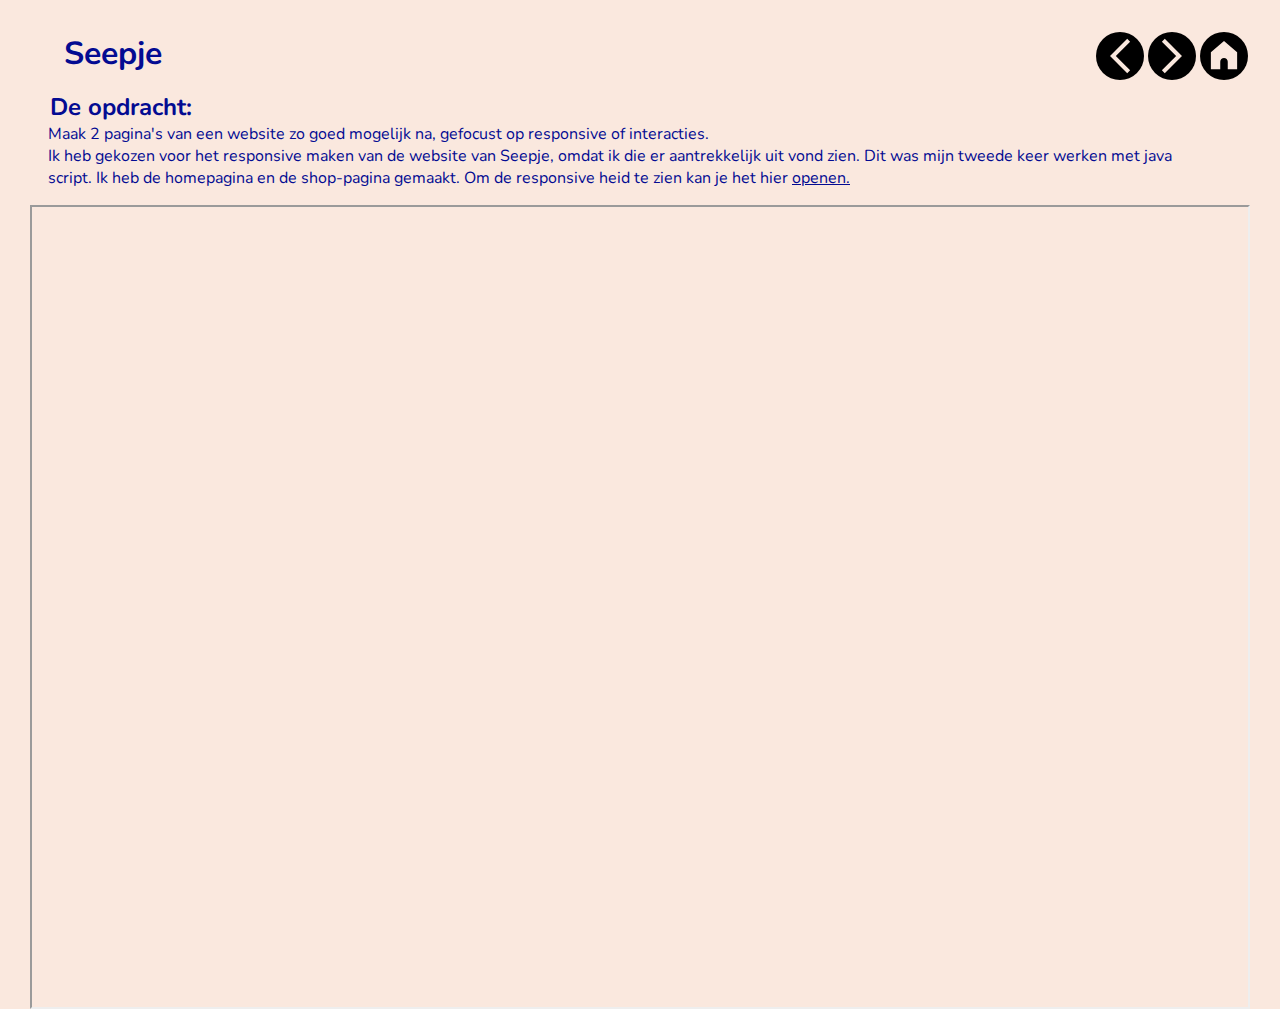
<file: seepje.html>
<!DOCTYPE html>
<html lang="en">
<head>
    <meta charset="UTF-8">
    <meta name="viewport" content="width=device-width, initial-scale=1.0">
    <link rel="stylesheet" href="style.css" />
    <title> Seepje | Wieke van Bree</title>
</head>
<body>

  <h1>Seepje</h1>
  <article class="uitleg">
    <h2>De opdracht:</h2>
    <p>Maak 2 pagina's van een website zo goed mogelijk na, gefocust op responsive of interacties.</p>
    <p>Ik heb gekozen voor het responsive maken van de website van Seepje, omdat ik die er aantrekkelijk uit vond zien. Dit was mijn tweede keer werken met java script. Ik heb de homepagina en de shop-pagina gemaakt. Om de responsive heid te zien kan je het hier <a href="https://wiekev.github.io/fed-eind1/" target="_blank">openen.</a></p>
  </article>
  <iframe src="https://wiekev.github.io/fed-eind1/" class="frame-computer" allowfullscreen></iframe>
  <section>
    <a href="./vormgeving1.html" class="terug"><svg   version="1.1" id="XMLID_287_" xmlns="http://www.w3.org/2000/svg" xmlns:xlink="http://www.w3.org/1999/xlink" viewBox="-5.28 -5.28 34.56 34.56" xml:space="preserve" stroke="#FAE8DE" stroke-width="0.9600000000000002" transform="rotate(0)"><g id="SVGRepo_bgCarrier" stroke-width="0"><rect x="-5.28" y="-5.28" width="34.56" height="34.56" rx="17.28" fill="#000000" strokewidth="0"></rect></g><g id="SVGRepo_tracerCarrier" stroke-linecap="round" stroke-linejoin="round"></g><g id="SVGRepo_iconCarrier"> <g id="next"> <g> <polygon points="6.8,23.7 5.4,22.3 15.7,12 5.4,1.7 6.8,0.3 18.5,12 "></polygon> </g> </g> </g></svg></a>
    <a href="./bereal.html" class="volgende"><svg   version="1.1" id="XMLID_287_" xmlns="http://www.w3.org/2000/svg" xmlns:xlink="http://www.w3.org/1999/xlink" viewBox="-5.28 -5.28 34.56 34.56" xml:space="preserve" stroke="#FAE8DE" stroke-width="0.9600000000000002" transform="rotate(0)"><g id="SVGRepo_bgCarrier" stroke-width="0"><rect x="-5.28" y="-5.28" width="34.56" height="34.56" rx="17.28" fill="#000000" strokewidth="0"></rect></g><g id="SVGRepo_tracerCarrier" stroke-linecap="round" stroke-linejoin="round"></g><g id="SVGRepo_iconCarrier"> <g id="next"> <g> <polygon points="6.8,23.7 5.4,22.3 15.7,12 5.4,1.7 6.8,0.3 18.5,12 "></polygon> </g> </g> </g></svg></a>
    <a href="./index.html" class="home"><svg viewBox="-4.8 -4.8 25.60 25.60" fill="none" xmlns="http://www.w3.org/2000/svg" stroke=""><g id="SVGRepo_bgCarrier" stroke-width="0"><rect x="-4.8" y="-4.8" width="25.60" height="25.60" rx="12.8" fill="black" strokewidth="0"></rect></g><g id="SVGRepo_tracerCarrier" stroke-linecap="round" stroke-linejoin="round"></g><g id="SVGRepo_iconCarrier"> <path d="M1 6V15H6V11C6 9.89543 6.89543 9 8 9C9.10457 9 10 9.89543 10 11V15H15V6L8 0L1 6Z" fill="#FAE8DE"></path> </g></svg></a>
  </section>
</body>
</html>
</file>
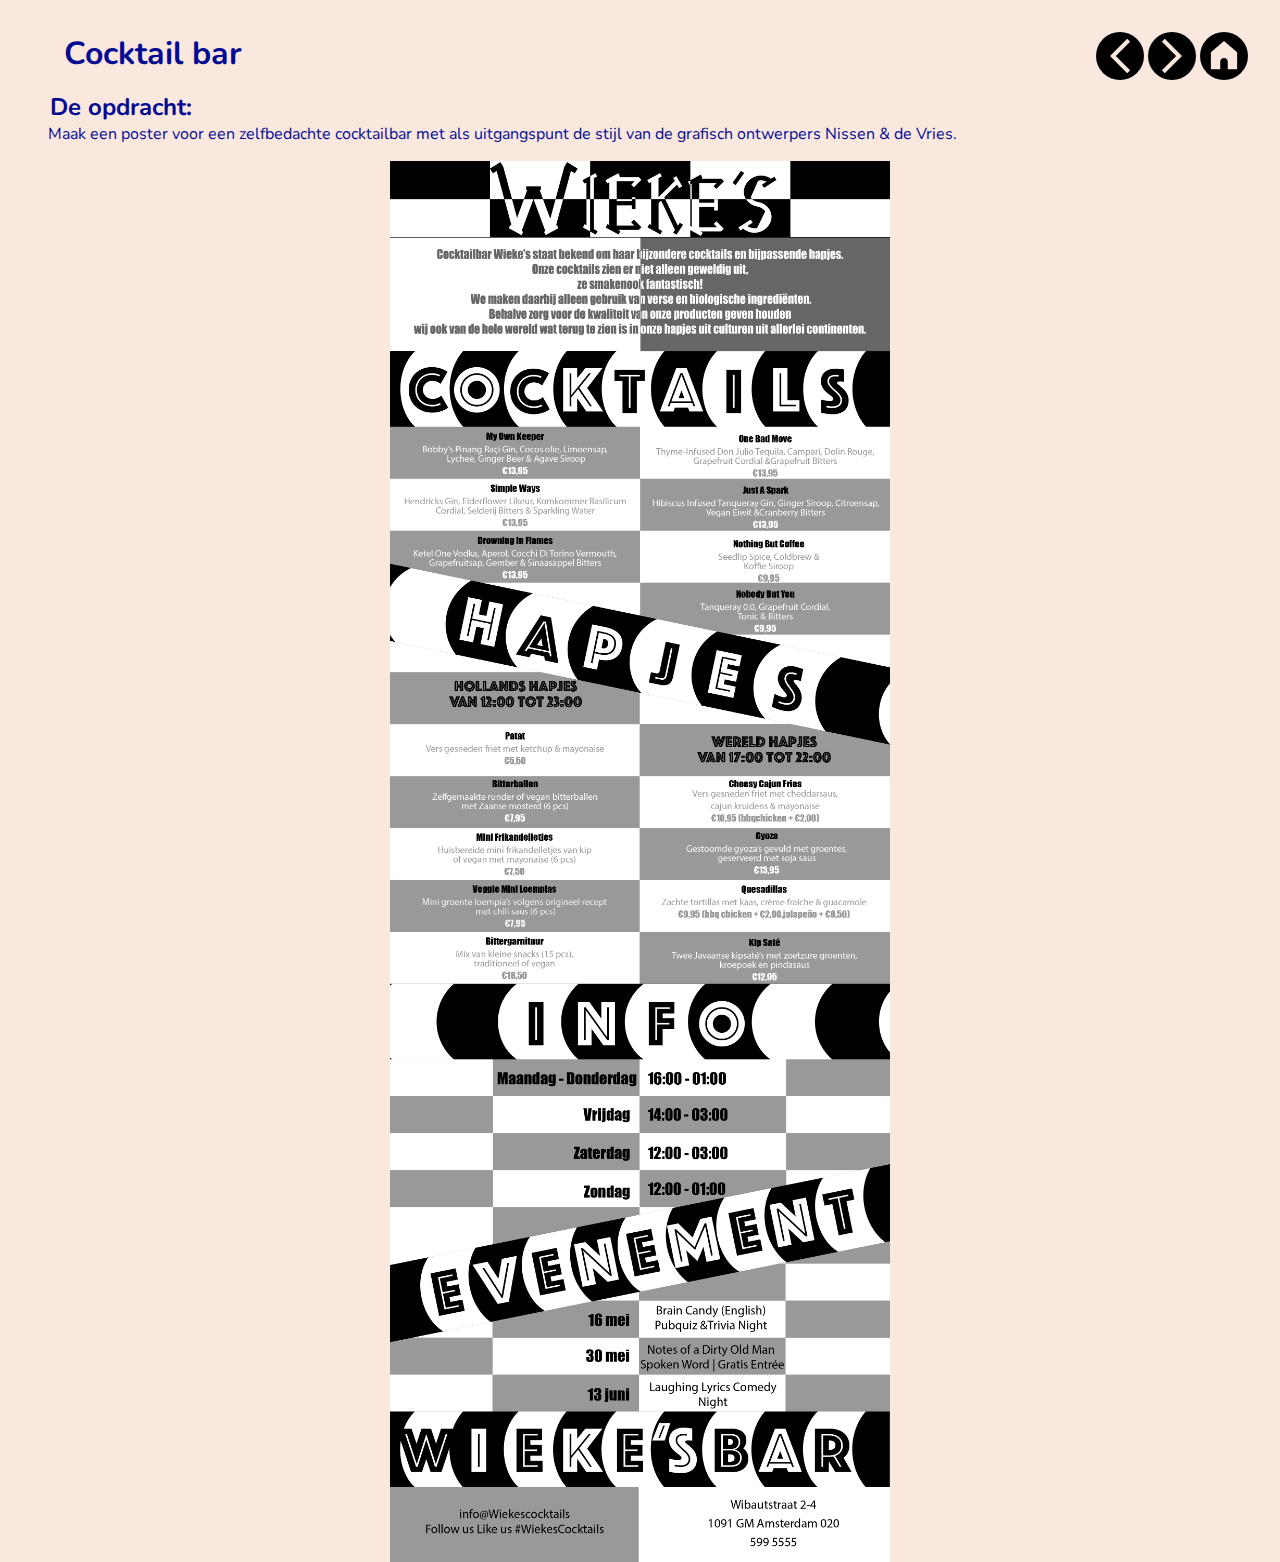
<file: vormgeving1.html>
<!DOCTYPE html>
<html lang="en">
<head>
    <meta charset="UTF-8">
    <meta name="viewport" content="width=device-width, initial-scale=1.0">
    <link rel="stylesheet" href="style.css" />
    <title>Vormgeving | Wieke van Bree</title>
</head>
<body>

  <h1>Cocktail bar</h1>
    <article class="uitleg">
      <h2>De opdracht:</h2>
      <p>Maak een poster voor een zelfbedachte cocktailbar met als uitgangspunt de stijl van de grafisch ontwerpers  Nissen & de Vries.</p>
    </article>
    <img class="bar" src="./pdf/onepage-voormgeving-klein.png"/>
    
  <section>
    <a href="./hans.html" class="terug"><svg   version="1.1" id="XMLID_287_" xmlns="http://www.w3.org/2000/svg" xmlns:xlink="http://www.w3.org/1999/xlink" viewBox="-5.28 -5.28 34.56 34.56" xml:space="preserve" stroke="#FAE8DE" stroke-width="0.9600000000000002" transform="rotate(0)"><g id="SVGRepo_bgCarrier" stroke-width="0"><rect x="-5.28" y="-5.28" width="34.56" height="34.56" rx="17.28" fill="#000000" strokewidth="0"></rect></g><g id="SVGRepo_tracerCarrier" stroke-linecap="round" stroke-linejoin="round"></g><g id="SVGRepo_iconCarrier"> <g id="next"> <g> <polygon points="6.8,23.7 5.4,22.3 15.7,12 5.4,1.7 6.8,0.3 18.5,12 "></polygon> </g> </g> </g></svg></a>
    <a href="./seepje.html" class="volgende"><svg   version="1.1" id="XMLID_287_" xmlns="http://www.w3.org/2000/svg" xmlns:xlink="http://www.w3.org/1999/xlink" viewBox="-5.28 -5.28 34.56 34.56" xml:space="preserve" stroke="#FAE8DE" stroke-width="0.9600000000000002" transform="rotate(0)"><g id="SVGRepo_bgCarrier" stroke-width="0"><rect x="-5.28" y="-5.28" width="34.56" height="34.56" rx="17.28" fill="#000000" strokewidth="0"></rect></g><g id="SVGRepo_tracerCarrier" stroke-linecap="round" stroke-linejoin="round"></g><g id="SVGRepo_iconCarrier"> <g id="next"> <g> <polygon points="6.8,23.7 5.4,22.3 15.7,12 5.4,1.7 6.8,0.3 18.5,12 "></polygon> </g> </g> </g></svg></a>
    <a href="./index.html" class="home"><svg viewBox="-4.8 -4.8 25.60 25.60" fill="none" xmlns="http://www.w3.org/2000/svg" stroke=""><g id="SVGRepo_bgCarrier" stroke-width="0"><rect x="-4.8" y="-4.8" width="25.60" height="25.60" rx="12.8" fill="black" strokewidth="0"></rect></g><g id="SVGRepo_tracerCarrier" stroke-linecap="round" stroke-linejoin="round"></g><g id="SVGRepo_iconCarrier"> <path d="M1 6V15H6V11C6 9.89543 6.89543 9 8 9C9.10457 9 10 9.89543 10 11V15H15V6L8 0L1 6Z" fill="#FAE8DE"></path> </g></svg></a>
  </section>
</body>
</html>
</file>
<file: style.css>
*{
    padding: 0;
    margin: 0;
}

:root{
    --achtergrond: #FAE8DE;  
    --headertext: #030B92;
    --text: #FFFFFF;
}

body{
    background-color: var(--achtergrond);
    overflow-x: hidden;
}

p, h1, h2, li, a{
    font-family: nunito;
    color: var(--headertext);
}

main {
    height: 120em;
}


hr{
    overflow-x: hidden;
}



/* ***************
**    header    **
*************** */


header{
    width: 100vw;
    height: 50em;
    position: relative;
}

header h1{
    position: absolute;
    top: 5em;
    left: 1em;
    font-size: 4em;
    color: var(--headertext);
}

header img{
    position: absolute;
    top: 9em;
    left: 70%;
    width: 15em;
}

header hr{
    background-color: var(--headertext);
    overflow-x: hidden;
}

header hr:first-of-type{
    overflow-x: hidden;
    position: absolute;
    top: 30em;
    border: none;
    height: 1em;
    width: 100vw;
}

header hr:nth-of-type(2){
    position: absolute;
    top: 25em;
    border: none;
    height: 0.5em;
    width: 20em;
    rotate: 90deg;
}

header hr:nth-of-type(3){
    position: absolute;
    top: 20em;
    left: 2em;
    border: none;
    height: 0.4em;
    width: 30em;
}

header hr:nth-of-type(4){
    position: absolute;
    top: 30em;
    left: 40em;
    border: none;
    height: 0.3em;
    width: 15em;
    rotate: 90deg;
}

header hr:nth-of-type(5){
    position: absolute;
    top: 30em;
    left: 7em;
    border: none;
    height: 0.7em;
    width: 150em;
    rotate: 90deg;
}

header hr:nth-of-type(6){
    position: absolute;
    top: 6em;
    left: 57em;
    border: none;
    height: 0.3em;
    width: 30em;
}

header hr:nth-of-type(7){
    overflow-x: hidden;
    position: absolute;
    top: 35em;
    left: 70em;
    border: none;
    height: 0.5em;
    width: 25em;
}

header hr:nth-of-type(8){
    position: absolute;
    top: 25em;
    left: -0.2em;
    border: none;
    height: 0.3em;
    width: 16em;
    rotate: 90deg;
}

header hr:nth-of-type(9){
    position: absolute;
    top: 4em;
    left: 66em;
    border: none;
    height: 0.2em;
    width: 20em;
}

header hr:nth-of-type(10){
    position: absolute;
    top: 75em;
    left: 35em;
    border: none;
    height: 0.3em;
    width: 100em;
    rotate: 90deg;
}

header hr:nth-of-type(11){
    position: absolute;
    top: 95em;
    left: 35em;
    border: none;
    height: 0.5em;
    width: 55em;
}

header hr:nth-of-type(12){
    position: absolute;
    top: 97em;
    left: 40em;
    border: none;
    height: 0.2em;
    width: 30em;
}

header hr:nth-of-type(13){
    position: absolute;
    top: 90em;
    left: 34em;
    border: none;
    height: 0.3em;
    width: 20em;
    rotate: 90deg;
}


/* ***************
**     main     **
*************** */





/* ************* */
/*   tijdlijn    */
/* ************* */

main section:first-of-type{
    position: relative;
}

main section:first-of-type{
    display: grid;
    grid-template-columns: 1fr 1fr 1fr 1fr 1fr 1fr;
}


main section:first-of-type hr{
    width: 87em;
    height: 0.5em;
    position: absolute;
    left: -10em;
    top: 0.3em;
    background-color: var(--headertext);
    border-radius: 3em;
    overflow-x: hidden;
}

main section:first-of-type article{
    width: 10em;
    margin-left: 2em;
}

main section:first-of-type article div{
    width: 1em;
    height: 1em;
    border-radius: 30em;
    background-color: var(--headertext);
    border-color: black;
    border: solid 2px;
}

main section:first-of-type article:nth-of-type(2) img{
    width: 8em;
}

main section:first-of-type article:nth-of-type(3) img{
    width: 4em;
}

main section:first-of-type article:nth-of-type(4) img{
    width: 8em;
}

main section:first-of-type article:nth-of-type(5) img{
    width: 8em;
}


/* textvlaken */

main section:nth-of-type(2){
    display: grid;
    grid-template-columns: 1fr 1fr 1fr 1fr 1fr 1fr;
}

main section:nth-of-type(2) article:nth-of-type(1){
    display: none;
    position: relative;
}

main section:nth-of-type(2) article:nth-of-type(1) p{
    position: absolute;
    top: -10em;
    left: 1em;
    background-color:  #5350B0;
    color: #FAE8DE;
    width: 15em;
    height: 2em;
    padding-left: 0.5em;
    padding-top: 0.5em;
}


main section:nth-of-type(2) article:nth-of-type(2){
    display: none;
    position: relative;
}

main section:nth-of-type(2) article:nth-of-type(2) p{
    position: absolute;
    top: -12em;
    left: 15em;
    background-color:  #5350B0;
    color: #FAE8DE;
    width: 15em;
    height: 4em;
    padding-left: 0.5em;
    padding-top: 0.5em;
}

main section:nth-of-type(2) article:nth-of-type(3){
    display: none;
    position: relative;
}

main section:nth-of-type(2) article:nth-of-type(3) p{
    position: absolute;
    top: -12em;
    left: 30em;
    background-color: #5350B0;
    color: #FAE8DE;
    width: 13em;
    height: 4em;
    padding-left: 0.5em;
    padding-top: 0.5em;
}

main section:nth-of-type(2) article:nth-of-type(4){
    display: none;
    position: relative;
}

main section:nth-of-type(2) article:nth-of-type(4) p{
    position: absolute;
    top: -13em;
    left: 40em;
    background-color:  #5350B0;
    color: #FAE8DE;
    width: 18em;
    height: 5em;
    padding-left: 0.5em;
    padding-top: 0.5em;
}

main section:nth-of-type(2) article:nth-of-type(5){
    display: none;
    position: relative;
}

main section:nth-of-type(2) article:nth-of-type(5) p{
    position: absolute;
    top: -12em;
    left: 55em;
    background-color:  #5350B0;
    color: #FAE8DE;
    width: 15em;
    height: 4em;
    padding-left: 0.5em;
    padding-top: 0.5em;
}

main section:nth-of-type(2) article:nth-of-type(6){
    display: none;
    position: relative;
}

main section:nth-of-type(2) article:nth-of-type(6) p{
    position: absolute;
    top: -11em;
    left: 65em;
    background-color:  #5350B0;
    color: #FAE8DE;
    width: 15em;
    height: 3em;
    padding-left: 0.5em;
    padding-top: 0.5em;
}


/* **************** */
/*   vaardigheden   */
/* **************** */



main section:nth-of-type(3){
    position: relative;
    top: 10em;
    left: 10em;
    width: 20em;
}

main section:nth-of-type(3) article:first-of-type{
    margin: 1em;
    position: absolute;
    top: 3em;
}

main section:nth-of-type(3) article:nth-of-type(2){
    margin: 1em;
    position: absolute;
    top: 3em;
    left: 10em;
}


main section:nth-of-type(3) ul article li{
    margin-bottom: 1em;
    margin-left: 2em;
    list-style: none;
}



main section:nth-of-type(3) article div:first-of-type{
    border: var(--headertext);
    border-style: solid;
    width: 7em;
    height: 1em;
    display: block;
    border-radius: 1em;
}


main section:nth-of-type(3) article:first-of-type li:first-of-type div:nth-of-type(2){
    width: 6.5em;
    height: 1.2em;
    background-color: var(--headertext);
    border-radius: 1em;
    position: absolute;
    top: 1.5em;
}

main section:nth-of-type(3) article:first-of-type li:nth-of-type(2) div:nth-of-type(2){
    width: 6em;
    height: 1.2em;
    background-color: var(--headertext);
    border-radius: 1em;
    position: absolute;
    top: 5.2em;
}

main section:nth-of-type(3) article:first-of-type li:nth-of-type(3) div:nth-of-type(2){
    width: 4em;
    height: 1.2em;
    background-color: var(--headertext);
    border-radius: 1em;
    position: absolute;
    top: 9em;
}

main section:nth-of-type(3) article:first-of-type li:nth-of-type(4) div:nth-of-type(2){
    width: 6em;
    height: 1.2em;
    background-color: var(--headertext);
    border-radius: 1em;
    position: absolute;
    top: 12.7em;
}

main section:nth-of-type(3) article:nth-of-type(2) li:first-of-type div:nth-of-type(2){
    width: 3.5em;
    height: 1.2em;
    background-color: var(--headertext);
    border-radius: 1em;
    position: absolute;
    top: 1.5em;
}

main section:nth-of-type(3) article:nth-of-type(2) li:nth-of-type(2) div:nth-of-type(2){
    width: 4.5em;
    height: 1.2em;
    background-color: var(--headertext);
    border-radius: 1em;
    position: absolute;
    top: 5.2em;
}

main section:nth-of-type(3) article:nth-of-type(2) li:nth-of-type(3) div:nth-of-type(2){
    width: 3.5em;
    height: 1.2em;
    background-color: var(--headertext);
    border-radius: 1em;
    position: absolute;
    top: 9em;
} 

main section:nth-of-type(3) article:nth-of-type(2) li:nth-of-type(4) div:nth-of-type(2){
    width: 7.2em;
    height: 1.2em;
    background-color: var(--headertext);
    border-radius: 1em;
    position: absolute;
    top: 12.7em;
} 






/* ********** */
/*   hobby's  */
/* ********** */


main section:nth-of-type(4) article{
    position: relative;
    color: var(--headertext);
    font-size: 3em;
    left: 16em;
    top: 5em;
}

main section:nth-of-type(4) h2{
    position: absolute;
    left: 30em;
    top: 44.5em;
}

main section:nth-of-type(4) article p:first-of-type{
    position: absolute;
    left: 0.3em;
    top: 0.2em;
    text-decoration: underline;
    text-decoration-thickness: 5px;
}


main section:nth-of-type(4) article p:nth-of-type(2){
    position: absolute;
    transform: rotate(-0.25turn);
    left: 2em;
    text-decoration: overline;
    text-decoration-thickness: 5px;
}

main section:nth-of-type(4) article p:nth-of-type(3){
    position: absolute;
    transform: rotate(-0.25turn);
    top: 3em;
    text-decoration: underline;
    text-decoration-thickness: 5px;
}

main section:nth-of-type(4) article p:nth-of-type(4){
    position: absolute;
    top: 2.5em;
    left: 3em;
    text-decoration: overline;
    text-decoration-thickness: 5px;
} 

main section:nth-of-type(4) article p:nth-of-type(5){
    position: absolute;
    top: 3.5em;
    left: 3em;
    text-decoration: overline;
    text-decoration-thickness: 5px;
}



/* ************* */
/*   projecten   */
/* ************* */

main section:nth-of-type(5){
    position: relative;
    top: 50em;
    left: 7em;
}

main section:nth-of-type(5) article img{
    width: 20em;
    height: 20em;
    border: 5px var(--headertext);
    border-style: solid;
}

main section:nth-of-type(5) article:first-of-type a{
    position: absolute;
    top: 10em;
    left: 16em;
}

main section:nth-of-type(5) article:nth-of-type(2) a{
    position: absolute;
    top: 10em;
    left: 43em;

}

main section:nth-of-type(5) article:nth-of-type(3) a{
    position: absolute;
    top: 35em;
    left: 5em;

}

main section:nth-of-type(5) article:nth-of-type(4) a{
    position: absolute;
    top: 35em;
    left: 55em;

}

main section:nth-of-type(5) article:nth-of-type(5) a{
    position: absolute;
    top: 35em;
    left: 30em;
}




/* ************* */
/*     footer    */
/* ************* */


footer section{
    position: relative;
}

footer section h2{
    margin-left: 7em;
    padding-top: 5em;
    margin-bottom: 1em;
    color: var(--headertext);
}

footer section p, footer section a{
    margin-left: 7em;
    margin-bottom: 0.2em;
    color: var(--headertext);
}

footer section p{
    margin-left: 8em;
}

footer hr{
    background-color: var(--headertext);
    overflow: hidden;
}

footer hr:first-of-type{
    position: absolute;
    border: none;
    height: 0.5em;
    width: 75%;
    top: 175em;
}

footer hr:nth-of-type(2){
    position: absolute;
    border: none;
    height: 0.3em;
    width: 80em;
    rotate: 90deg;
    left: -37em;
    top: 150em;
}

footer hr:nth-of-type(3){
    position: absolute;
    border: none;
    height: 0.2em;
    width: 65em;
    rotate: 90deg;
    left: -28em;
    top: 150em;
}

footer hr:nth-of-type(4){
    position: absolute;
    border: none;
    height: 0.1em;
    width: 10em;
    top: 168em;
}

footer hr:nth-of-type(5){
    position: absolute;
    border: none;
    height: 0.1em;
    width: 10em;
    top: 170em;
    left: 1.3em;
}

footer hr:nth-of-type(6){
    position: absolute;
    border: none;
    height: 0.4em;
    width: 60em;
    top: 190em;
    left: 30em;
}

footer hr:nth-of-type(7){
    position: absolute;
    border: none;
    height: 0.2em;
    width: 20em;
    top: 185em;
    left: 75em;
    rotate: 90deg;

}



/* ************* */
/*     hans      */
/* ************* */

h1{
    margin-top: 1em;
    margin-left: 2em;
}

h2{
    margin-left: 1.4em;
}

p{
    margin-left: 2em;
}

body > section{
    position: absolute;
    top: 2em;
    right: 2em;
}

.volgende svg{
    width: 3em;
    fill: #FAE8DE;
}

.terug svg{
    width: 3em;
    fill: #FAE8DE;
    transform: rotate(180deg);
}

.home svg{
    width: 3em;
}

.frame-computer{
    width: 95%;
    height: 800px;
    display: block;
    margin: auto;
}



/* ************* */
/*  vormgeving   */
/* ************* */



.bar{
    width: 500px;
    height: 1401px;
    display: block;
    margin: auto;
}

.uitleg{
    margin: 1em;
    margin-right: 5em;
    display: block;
}





@font-face {
    font-family: "nunito";
    src: url(./fonts/nunito/Nunito-VariableFont_wght.ttf);
}




  /* Voor schermen kleiner dan 1024px (tablets)  */
@media screen and (max-width: 1024px) {

    header {
        height: 40em;
        text-align: center;
    }

    header img {
        position: static;
        margin-left: 50em;
        padding-top: 13em;
        display: block;
        width: 12em;
    }

    header h1{
        margin-top: 4.5em;
        margin-left: 3em;

        font-size: 3em;
        top: 3em;
        left: 0.5em;
    }

    header hr:first-of-type{
        width: 75em;
        overflow-x: hidden;
    }

    header hr:nth-of-type(5){
        display: none;
    }

    header hr:nth-of-type(6){
        display: none;
    }

    header hr:nth-of-type(7){
        display: none;
    }

    header hr:nth-of-type(9){
        display: none;
    }

    header hr:nth-of-type(10){
        display: none;
    }

    header hr:nth-of-type(11){
        display: none;
    }

    header hr:nth-of-type(12){
        display: none;
    }

    header hr:nth-of-type(13){
        display: none;
    }

    main {
        height: 125em;
        padding: 2em;
    }

    main section:first-of-type {
        left: 0;
        width: 90%;
        margin: 0 auto;
    }

    main section:first-of-type hr{
        width: 75em;
    }


    main section:nth-of-type(2) article:nth-of-type(2) p {
        left: 7em;
    }

    main section:nth-of-type(2) article:nth-of-type(3) p {
        left: 20em;
    }

    main section:nth-of-type(2) article:nth-of-type(4) p {
        left: 30em;
    }

    main section:nth-of-type(2) article:nth-of-type(5) p {
        left: 45em;
    }

    main section:nth-of-type(2) article:nth-of-type(6) p {
        left: 50em;
    }

    main section:nth-of-type(3){
        left: 5em;
    }

    main section:nth-of-type(4) article{
        top: 5em;
        left: 10em;
    }
    
    main section:nth-of-type(4) h2{
        position: absolute;
        left: 30em;
        top: 39em;
        width: 100%;
    }

    main section:nth-of-type(5){
        top: 50em;
        left: 2em;
    }

    main section:nth-of-type(5) article img{
        width: 15em;
        height: 15em;
    }

    main section:nth-of-type(5) article:first-of-type a{
        position: absolute;
        top: 10em;
        left: 16em;
    }
    
    main section:nth-of-type(5) article:nth-of-type(2) a{
        position: absolute;
        top: 10em;
        left: 35em;
    
    }
    
    main section:nth-of-type(5) article:nth-of-type(3) a{
        position: absolute;
        top: 30em;
        left: 5em;
    
    }
    
    main section:nth-of-type(5) article:nth-of-type(4) a{
        position: absolute;
        top: 30em;
        left: 45em;
    
    }
    
    main section:nth-of-type(5) article:nth-of-type(5) a{
        position: absolute;
        top: 30em;
        left: 25em;
    }
}


@media screen and (max-width: 768px) {
    header {
        height: 30em;
        text-align: center;
        height: 40em;
    }

    header h1 {
        font-size: 2.5em;
        margin-top: 6.3em;
        margin-left: 4em;
        
    }

    header img {
        width: 10em;
        margin-left: 35em;

    }

    main section:first-of-type {
        display: flex;
    }

    main section:first-of-type hr{
        width: 62em;
    }

    main section:nth-of-type(2) article:nth-of-type(2) p {
        left: 5em;
    }

    main section:nth-of-type(2) article:nth-of-type(3) p {
        left: 15em;
    }

    main section:nth-of-type(2) article:nth-of-type(4) p {
        left: 20em;
    }

    main section:nth-of-type(2) article:nth-of-type(5) p {
        left: 30em;
    }

    main section:nth-of-type(2) article:nth-of-type(6) p {
        left: 35em;
    }



    main section:nth-of-type(5) article:first-of-type a{
        position: absolute;
        top: 10em;
        left: 5em;
    }
    
    main section:nth-of-type(5) article:nth-of-type(2) a{
        position: absolute;
        top: 10em;
        left: 25em;
    
    }
    
    main section:nth-of-type(5) article:nth-of-type(3) a{
        position: absolute;
        top: 30em;
        left: 5em;
    
    }
    
    main section:nth-of-type(5) article:nth-of-type(4) a{
        position: absolute;
        top: 50em;
        left: 5em;
    
    }
    
    main section:nth-of-type(5) article:nth-of-type(5) a{
        position: absolute;
        top: 30em;
        left: 25em;
    }

   


    footer section {
        text-align: center;
    }
}

@media screen and (max-width: 480px) {
    header img {
        position: static;
        margin-left: 35em;
        padding-top: 13em;
        display: block;
        width: 12em;
    }

    header h1{
        margin-top: 4.5em;
        margin-left: 3em;
        font-size: 3em;
        width: 100%;
    
    }

    main section:nth-of-type(3){
        left: 5em;
    }

    main section:nth-of-type(4) article{
        top: 25em;
        left: 5em;
    }
    
    main section:nth-of-type(4) h2{
        position: absolute;
        left: 4.5em;
        top: 55em;
        width: 100%;
    }

    main section:nth-of-type(4) article {
        font-size: 1.5em;
    }

    body > section{
        position: absolute;
        top: 2em;
        right: 2em;
        margin-bottom: 1em;
    }

    h1{
        margin-top: 2.5em;
        
    }
    
}
</file>
